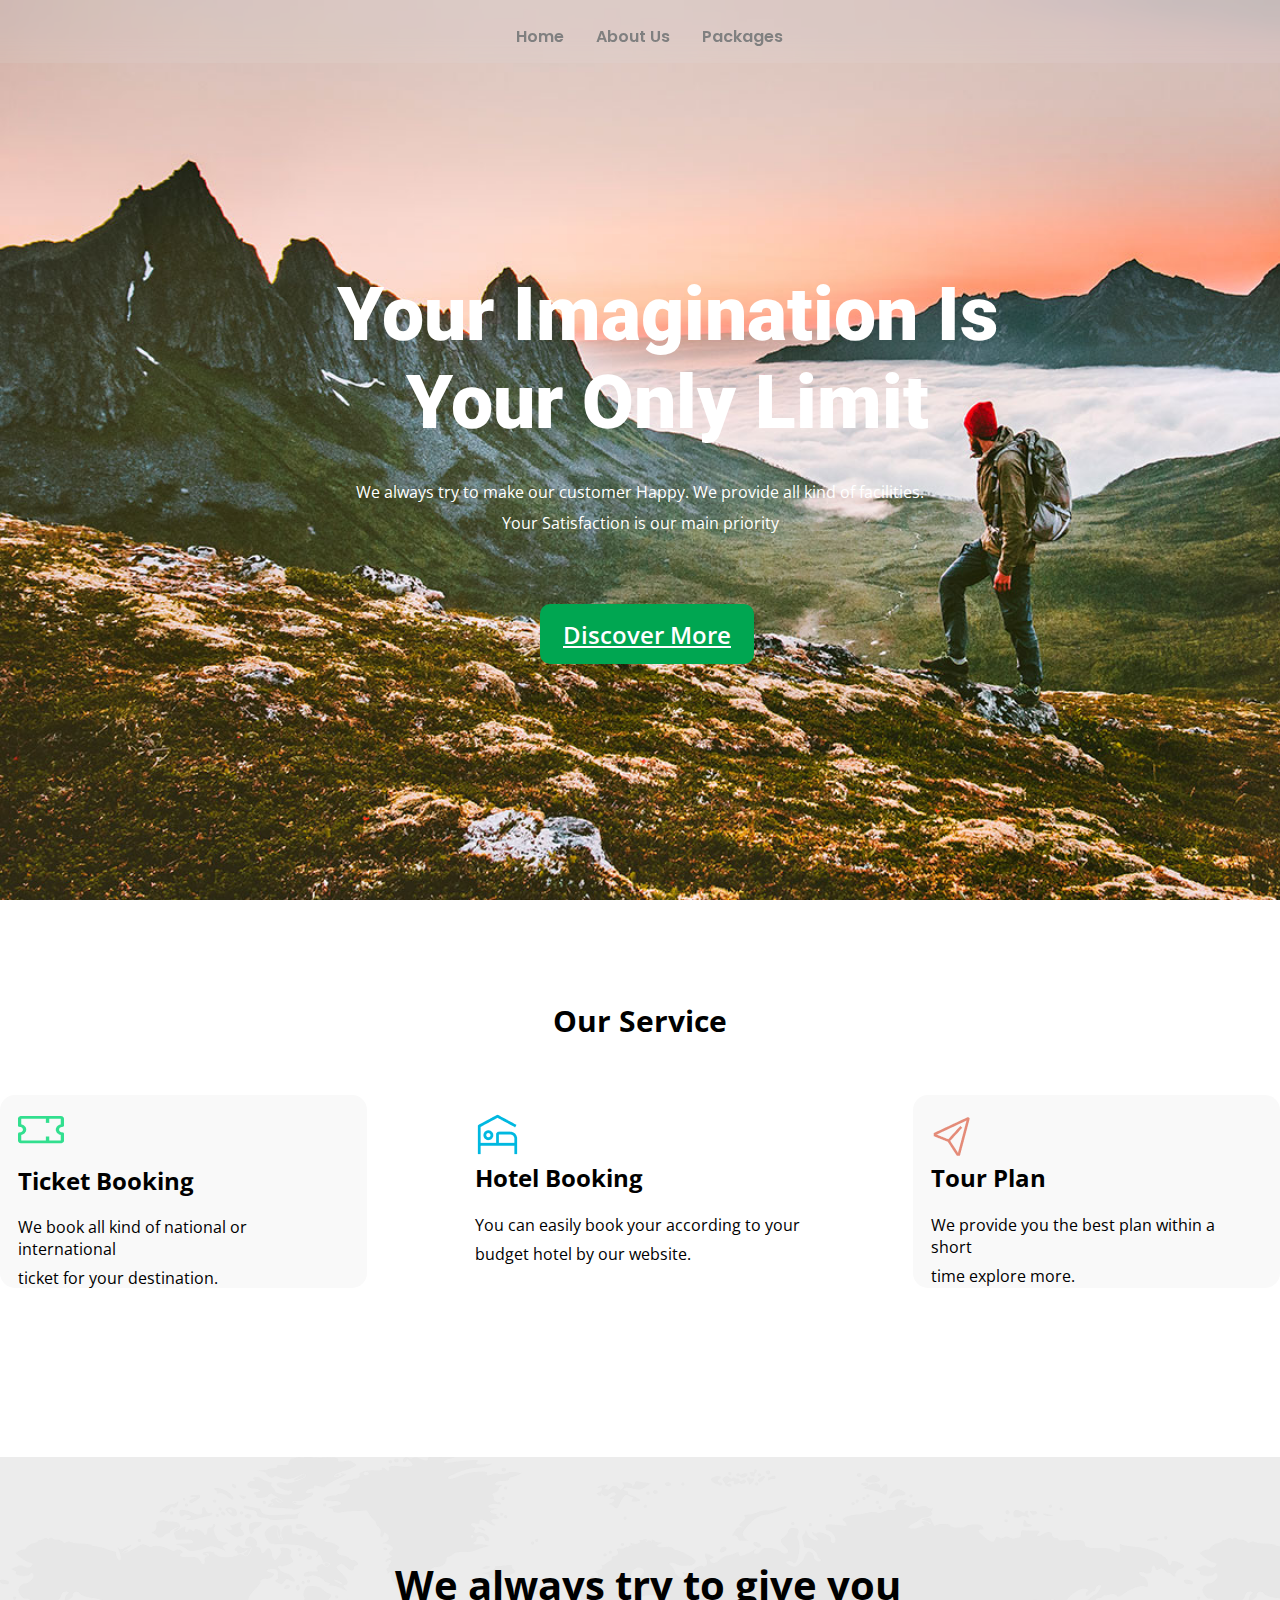
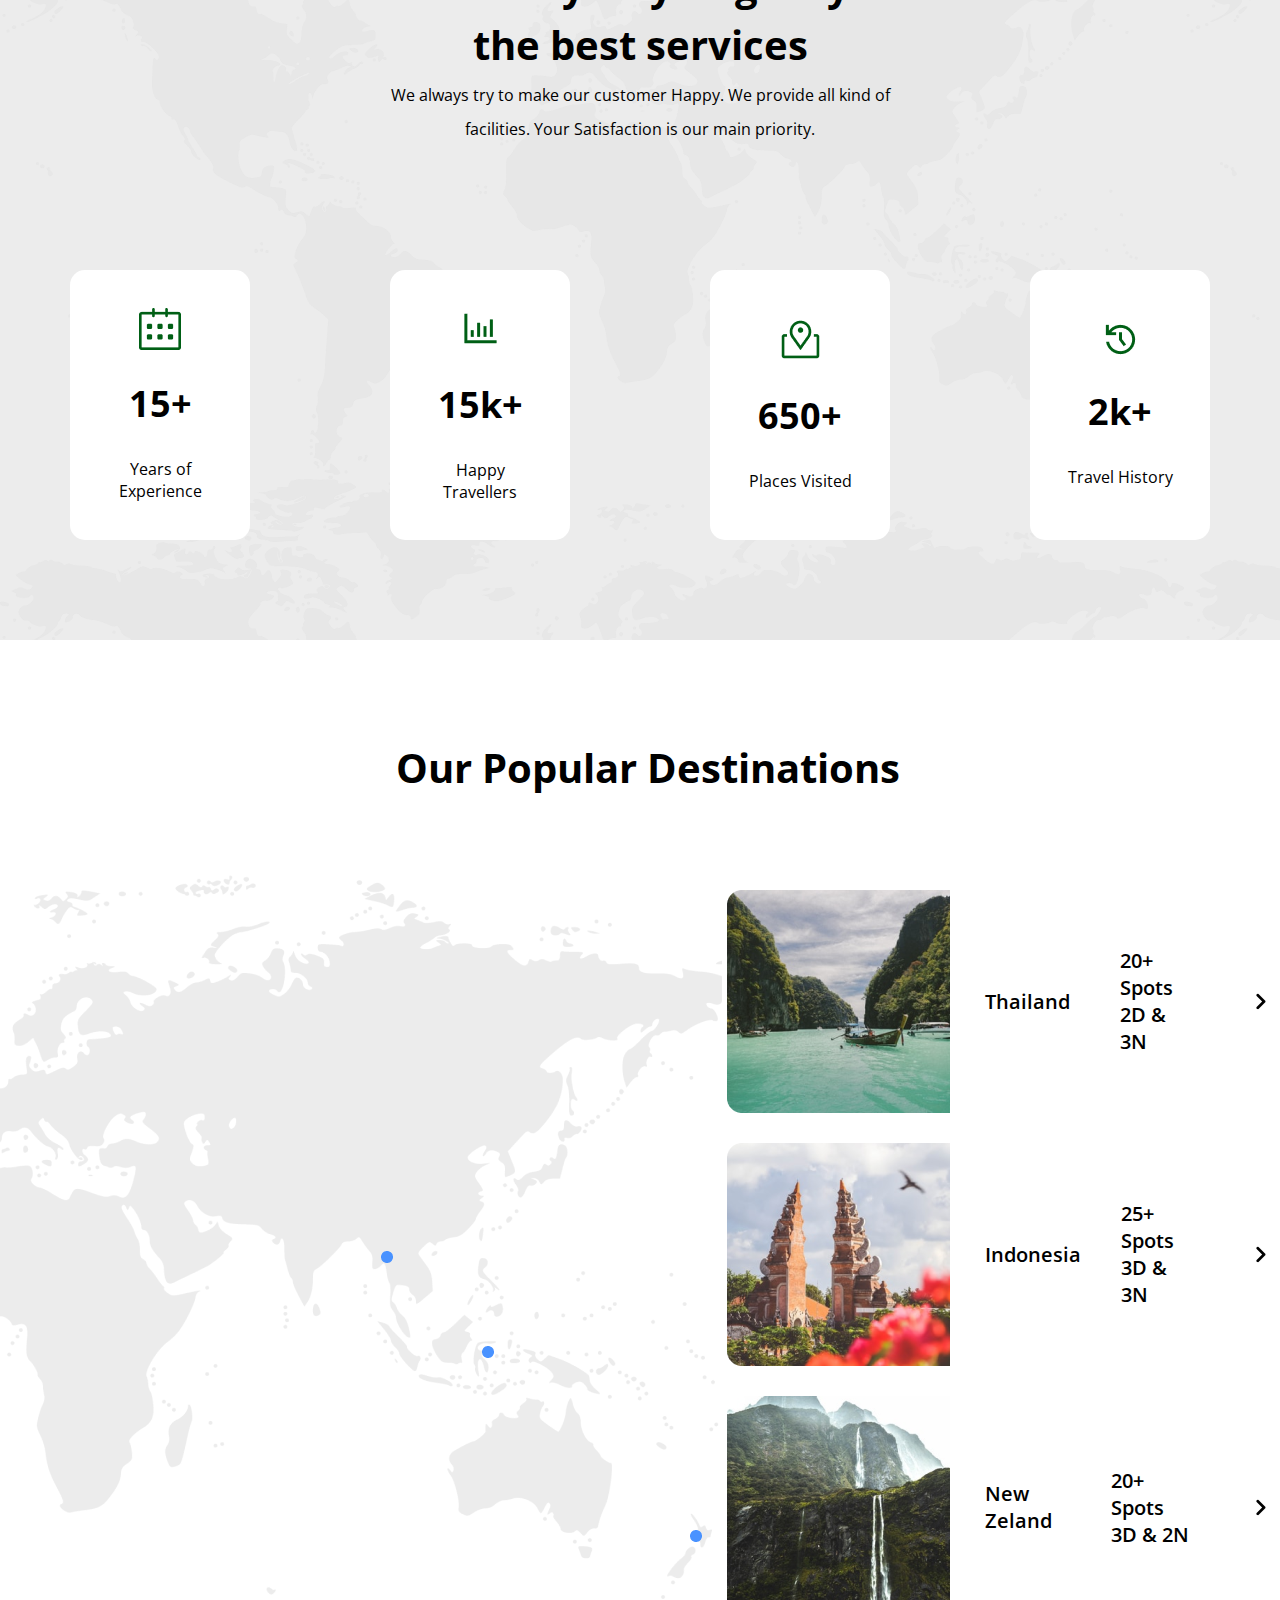
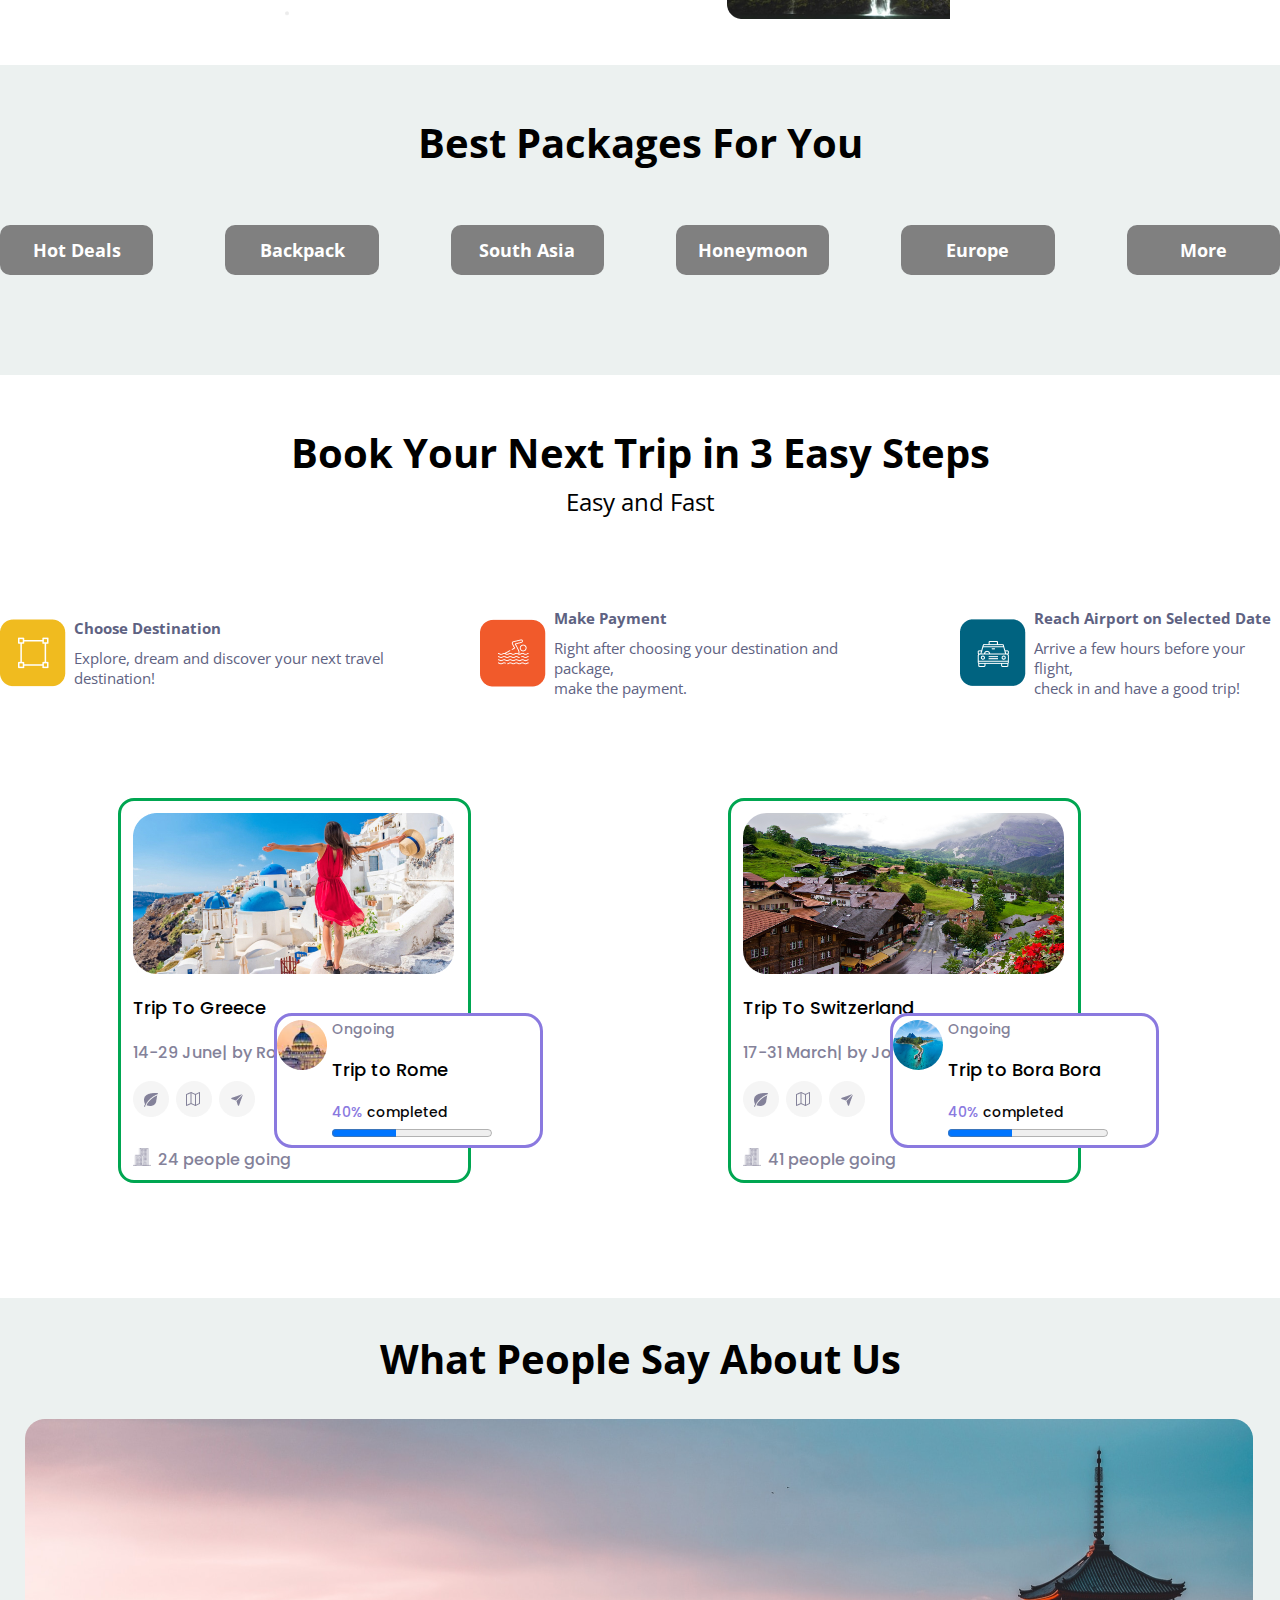
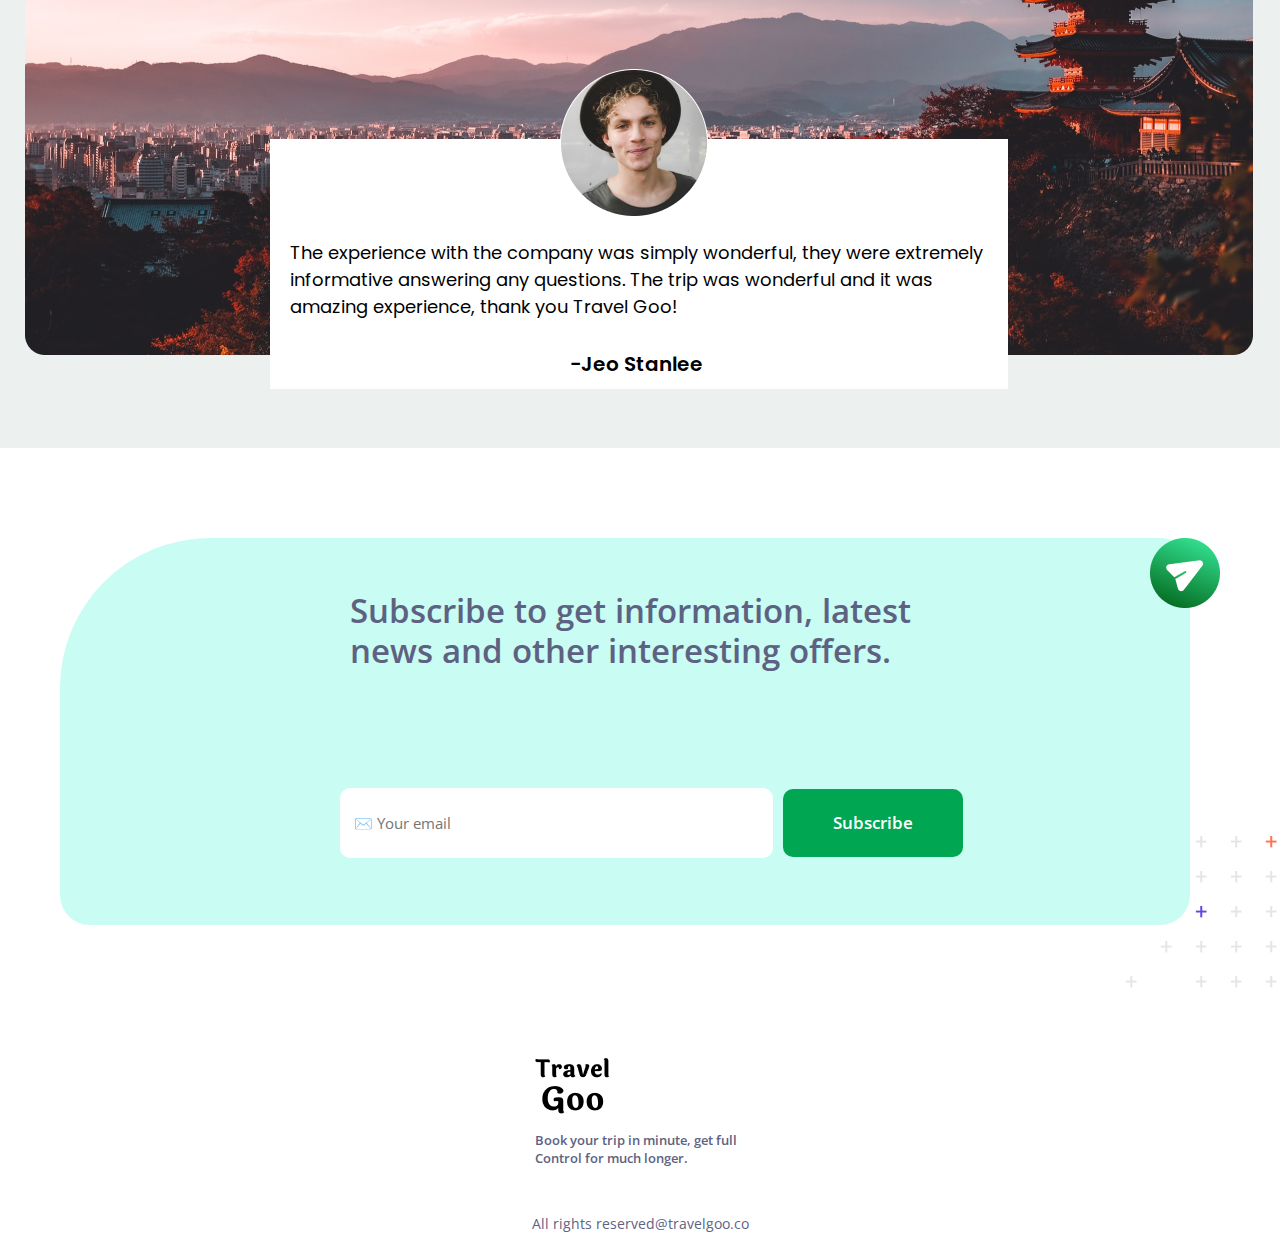
<file: index.html>
<!DOCTYPE html>
<html lang="pt-br">
  <head>
    <meta charset="UTF-8" />
    <meta name="viewport" content="width=device-width, initial-scale=1.0" />
    <title>Travel Goo</title>
    <link rel="stylesheet" href="styles.css" />
    <link rel="stylesheet" href="mobile.css" />
  </head>
  <body>
    <div class="root-container">
      <section class="section-home" id="section-home">
        <div class="img-home-container">
          <nav class="nav-head">
            <div class="group-navigation-head">
              <a onclick="onClickScrollTo('section-home')">Home</a>
              <a onclick="onClickScrollTo('people-say-section')">About Us</a>
              <a onclick="onClickScrollTo('section-packages')">Packages</a>
            </div>
          </nav>
          <div class="text-container">
            <h1 class="text-title">Your Imagination Is</h1>
            <h1 class="text-title2">Your Only Limit</h1>

            <p class="descripition-subtitle">
              We always try to make our customer Happy. We provide all kind of
              facilities.
            </p>
            <p class="descripition-subtitle2">
              Your Satisfaction is our main priority
            </p>
            <button class="button-discover">
              <a href="./informations-travel/index.html">Discover More</a>
            </button>
          </div>
        </div>
      </section>
      <h2 class="our-services-title">Our Service</h2>
      <section class="section-services">
        <div class="box-services-container1">
          <img src="./icons/ticket-icon.png" alt="ticket-icon" />
          <h4>Ticket Booking</h4>
          <p class="descripition-subtitle-services">
            We book all kind of national or international
          </p>
          <p class="descripition-subtitle-services">
            ticket for your destination.
          </p>
        </div>

        <div class="box-services-container2">
          <img
            class="image-hotel"
            src="./icons/hotel-icon.png"
            alt="hotel-icon"
          />
          <h4>Hotel Booking</h4>
          <p class="descripition-hotel-services1">
            You can easily book your according to your
          </p>
          <p class="descripition-hotel-services2">
            budget hotel by our website.
          </p>
        </div>

        <div class="box-services-container3">
          <img src="./icons/plane-icon.png" alt="plane-icon" />
          <h4 class="tour-plan-title">Tour Plan</h4>
          <p class="descripition-subtitle-services">
            We provide you the best plan within a short
          </p>
          <p class="descripition-subtitle-services">time explore more.</p>
        </div>
      </section>
      <section class="section-best-services">
        <h2 class="best-services-title1">We always try to give you</h2>
        <h2 class="best-services-title2">the best services</h2>
        <p class="descripition-subtitle-best-services">
          We always try to make our customer Happy. We provide all kind of
        </p>
        <p class="descripition-subtitle-best-services">
          facilities. Your Satisfaction is our main priority.
        </p>
        <div class="group-cards-container">
          <div class="card-experience-container">
            <img
              src="./icons/calender-icon.png"
              alt="calender icon years of experience"
            />
            <h2 class="numbers-card">15+</h2>
            <p>Years of</p>
            <p>Experience</p>
          </div>

          <div class="card-experience-container">
            <img
              src="./icons/graphic-icon.png"
              alt="graphic icon happy travellers"
            />
            <h2 class="numbers-card">15k+</h2>
            <p>Happy</p>
            <p>Travellers</p>
          </div>

          <div class="card-experience-container">
            <img
              src="./icons/marcation-icon.png"
              alt="marcation-icon of places visited"
            />
            <h2 class="numbers-card">650+</h2>
            <p>Places Visited</p>
          </div>

          <div class="card-experience-container">
            <img
              src="./icons/history-icon.png"
              alt="history icon travel history"
            />
            <h2 class="numbers-card">2k+</h2>
            <p>Travel History</p>
          </div>
        </div>
      </section>

      <h2 class="best-services-title1">Our Popular Destinations</h2>
      <section class="section-popular-destinations">
        <div class="map-popular-destinations-container">
          <img
            class="point-destination1"
            src="./icons/point-destinations.png"
            alt="point-destinations1"
          />
          <img
            class="point-destination2"
            src="./icons/point-destinations.png"
            alt="point-destinations2"
          />
          <img
            class="point-destination3"
            src="./icons/point-destinations.png"
            alt="point-destinations3"
          />
        </div>
        <div class="group-cards-destinations-container">
          <div class="card-popular-destinations-container">
            <img src="./img/thailand-image.png" alt="thailand-image" />
            <h5>Thailand</h5>
            <h6 class="subtitle1">20+ Spots <br />2D & 3N</h6>
            <img
              class="arrow1"
              src="./icons/arrow-navigate.png"
              alt="arrow-navigate"
            />
            <div class="destinations-modal-container1">
              <h1 class="close-card1">X</h1>
              <h5>Thailand</h5>
              <p class="descripition-packages-modal">
                This is one of our most famous and sought-after packages by
                travelers. The Thailand package offers several sightseeing
                tours, extensive access to exclusive places and if you prefer,
                you can book a vehicle to see it your way. Interested? Click on
                the button below and talk to us to make your reservation!
              </p>
              <button class="button-purchase">
                <a href="(44)91111-1111">Contact</a>
              </button>
            </div>
          </div>

          <div class="card-popular-destinations-container">
            <img src="./img/indonesia-image.png" alt="indonesia-image" />
            <h5>Indonesia</h5>
            <h6 class="subtitle2">25+ Spots <br />3D & 3N</h6>
            <img
              class="arrow2"
              src="./icons/arrow-navigate.png"
              alt="arrow-navigate"
            />
            <div class="destinations-modal-container2">
              <h1 class="close-card2">X</h1>
              <h5>Indonesia</h5>
              <p class="descripition-packages-modal">
                This package is an excellent choice for those who want to
                explore various places and local cultures. Indonesia boasts more
                than 17,000 islands and a rich cultural diversity. There are
                several tourist attractions, such as the Ubud Palace, which is
                extremely famous for its art and landscapes. And there's much
                more! Interested? Click on the button below and talk to us to
                make your reservation!
              </p>
              <button class="button-purchase">
                <a href="(44)91111-1111">Contact</a>
              </button>
            </div>
          </div>

          <div class="card-popular-destinations-container">
            <img src="./img/newzeland-image.png" alt="newzeland-image" />
            <h5>New Zeland</h5>
            <h6 class="subtitle3">20+ Spots <br />3D & 2N</h6>
            <img
              class="arrow3"
              src="./icons/arrow-navigate.png"
              alt="arrow-navigate"
            />
            <div class="destinations-modal-container3">
              <h1 class="close-card3">X</h1>
              <h5>New Zeland</h5>
              <p class="descripition-packages-modal">
                This package is an excellent choice for those who want to
                explore unique landscapes in this world. New Zealand has a wide
                variety of natural beauty, including mountains, volcanoes,
                beaches, dunes, and much more! One example is Abel Tasman
                National Park, which is extremely well-known for its golden
                beaches, coastal trails, and lush forests, where hidden
                waterfalls can be found during the hikes. Interested? Click on
                the button below and talk to us to make your reservation!
              </p>
              <button class="button-purchase">
                <a href="(44)91111-1111">Contact</a>
              </button>
            </div>
          </div>
        </div>
      </section>

      <section class="section-packages" id="section-packages">
        <h2 class="best-packages">Best Packages For You</h2>
        <div class="buttons-categories-container">
          <button class="butn" onClick="showHotDeals(), showPackages()">
            Hot Deals
          </button>
          <button class="butn" onClick="showOtherPackages()">Backpack</button>
          <button class="butn" onClick="showOtherPackages()">South Asia</button>
          <button class="butn" onClick="showOtherPackages()">Honeymoon</button>
          <button class="butn" onClick="showOtherPackages()">Europe</button>
          <button class="butn" onClick="showOtherPackages()">More</button>
        </div>
        <div class="cards-packages-container">
          <div class="card-packages">
            <img
              class="images-locations"
              src="./img/indonesia-package.png"
              alt="indonesia-image"
            />
            <h5 class="text-packages1">3 Days, 2 Nights : $500 / Person</h5>
            <p class="descripition-cards">
              Explore the Beauty of the island for 3 days and 2 nights with our
              travel agency
            </p>
            <div class="low-informations-container">
              <img
                class="location-point-icon"
                src="./icons/location-point.png"
                alt="icon-location-point"
              />
              <h5 class="text-packages2">Indonesia</h5>
              <h5
                title="Contact us to make the reservation."
                class="text-packages3"
              >
                <a class="contact-cards" href="(44)91111-1111">Contact</a>
              </h5>
            </div>
          </div>

          <div class="card-packages-container">
            <div class="card-packages">
              <img
                class="images-locations"
                src="./img/japan-package.png"
                alt="japan-image"
              />
              <h5 class="text-packages1">3 Days, 2 Nights : $800 / Person</h5>
              <p class="descripition-cards">
                Enjoy the Shrimes and blossoms here in this <br />
                beautiful country
              </p>
              <div class="low-informations-container">
                <img
                  class="location-point-icon"
                  src="./icons/location-point.png"
                  alt="icon-location-point"
                />
                <h5 class="text-packages2">Japan</h5>
                <h5
                  id="japan-card"
                  title="Contact us to make the reservation."
                  class="text-packages3"
                >
                  <a class="contact-cards" href="(44)91111-1111">Contact</a>
                </h5>
              </div>
            </div>
          </div>

          <div class="card-packages-container">
            <div class="card-packages">
              <img
                class="images-locations"
                src="./img/canada-package.png"
                alt="canada-image"
              />
              <h5 class="text-packages1">3 Days, 2 Nights : $600 / Person</h5>
              <p class="descripition-cards">
                Explore the majestic mountains and landscapes day and nights
              </p>
              <div class="low-informations-container">
                <img
                  class="location-point-icon"
                  src="./icons/location-point.png"
                  alt="icon-location-point"
                />
                <h5 class="text-packages2">Canada</h5>
                <h5
                  id="canada-card"
                  title="Contact us to make the reservation."
                  class="text-packages3"
                >
                  <a class="contact-cards" href="(44)91111-1111">Contact</a>
                </h5>
              </div>
            </div>
          </div>
        </div>
      </section>
      <section class="next-trip-section">
        <h2 class="best-packages">Book Your Next Trip in 3 Easy Steps</h2>
        <h5 class="descripition-next-trips">Easy and Fast</h5>
        <div class="steps-group-container">
          <div class="steps-container1">
            <img
              src="./icons/choose-destination.png"
              alt="steps one choose destination"
            />
            <div>
              <h3 class="trips-destination">Choose Destination</h3>
              <p class="trips-destination-description">
                Explore, dream and discover your next travel destination!
              </p>
            </div>
          </div>

          <div class="steps-container2">
            <img src="./icons/make-payment.png" alt="steps make payment" />
            <div>
              <h3 class="trips-destination">Make Payment</h3>
              <p class="trips-destination-description">
                Right after choosing your destination and package,<br />
                make the payment.
              </p>
            </div>
          </div>

          <div class="steps-container3">
            <img src="./icons/date-airport.png" alt="steps chekin in airport" />
            <div>
              <h3 class="trips-destination">Reach Airport on Selected Date</h3>
              <p class="trips-destination-description">
                Arrive a few hours before your flight,<br />
                check in and have a good trip!
              </p>
            </div>
          </div>
        </div>

        <div class="cards-container">
          <div class="trip-destination-container1">
            <img src="./img/santorini-image.jpg" alt="santorini-image" />
            <h4 class="trip-greece-title">Trip To Greece</h4>
            <p>14-29 June| by Robbin Johanson</p>
            <div class="trip-group-icons-container">
              <img
                title="Includes forests"
                src="./icons/leaf-icon.png"
                alt="leaf-icon"
              />
              <img
                title="Includes tours"
                src="./icons/map-icon.png"
                alt="map-icon"
              />
              <img
                title="Includes tour to other places"
                src="./icons/send-icon.png"
                alt="send-icon"
              />
            </div>
            <div class="trip-group-low-icons-container">
              <img
                class="icon-building"
                src="./icons/building-icon.png"
                alt="building-icon"
              />
              <p class="peoples-going-greece">24 people going</p>
            </div>
          </div>
          <div class="mini-card-container1">
            <img
              class="mini-image"
              src="./img/rome-image.png"
              alt="rome-image"
            />
            <div class="descripition-mini-card-container">
              <p class="ongoing-trip-rome">Ongoing</p>
              <h4 class="trip-greece-title">Trip to Rome</h4>
              <p class="descripition-porcents-complete">
                <span class="span-trip">40%</span> completed
              </p>
              <progress id="progress" max="100" value="40">40%</progress>
            </div>
          </div>

          <div class="trip-destination-container2">
            <img
              class="destination-image-card"
              src="./img/switzerland-image.jpg"
              alt="switzerland-image"
            />
            <h4 class="trip-greece-title">Trip To Switzerland</h4>
            <p>17-31 March| by Jonah Jill</p>
            <div class="trip-group-icons-container">
              <img
                title="Includes forests"
                src="./icons/leaf-icon.png"
                alt="leaf-icon"
              />
              <img
                title="Includes tours"
                src="./icons/map-icon.png"
                alt="map-icon"
              />
              <img
                title="Includes tour to other places"
                src="./icons/send-icon.png"
                alt="send-icon"
              />
            </div>
            <div class="trip-group-low-icons-container">
              <img
                class="icon-building"
                src="./icons/building-icon.png"
                alt="building-icon"
              />
              <p class="peoples-going-greece">41 people going</p>
            </div>
          </div>
          <div class="mini-card-container2">
            <img
              class="mini-image-destination"
              src="./img/bora-bora-image.jpg"
              alt="bora-bora-image"
            />
            <div class="descripition-mini-card-container">
              <p class="ongoing-trip-rome">Ongoing</p>
              <h4 class="trip-greece-title">Trip to Bora Bora</h4>
              <p class="descripition-porcents-complete">
                <span class="span-trip">40%</span> completed
              </p>
              <progress id="progress" max="100" value="40">40%</progress>
            </div>
          </div>
        </div>
      </section>
      <section class="people-say-section" id="people-say-section">
        <h2 class="people-say-title">What People Say About Us</h2>
        <img
          class="background-image-opinion"
          src="./img/image-opinion.png"
          alt="image-about-opinion-client"
        />
        <img
          class="perfil-image-client"
          src="./img/perfil-image.png"
          alt="perfil-image"
        />
        <div class="box-opinion-container">
          <p class="opinion-client-text">
            The experience with the company was simply wonderful, they were
            extremely informative answering any questions. The trip was
            wonderful and it was amazing experience, thank you Travel Goo!
          </p>
          <p class="name-client">-Jeo Stanlee</p>
        </div>
      </section>
      <section class="section-subscribe">
        <div class="box-subscribe-container">
          <p class="subscribe-text1">Subscribe to get information, latest</p>
          <p class="subscribe-text2">news and other interesting offers.</p>
          <img
            class="decorative-icon"
            src="./icons/decorative-icons.png"
            alt="decorative-icons"
          />
          <img
            class="subscribe-icon"
            src="./icons/subscribe-icon.png"
            alt="subscribe-icon"
          />
          <div class="input-button-group-container">
            <input
              class="input-subscribe"
              type="email"
              placeholder=" ✉️ Your email"
            />
            <button class="button-subscribe">Subscribe</button>
          </div>
        </div>
      </section>
      <footer>
        <div class="logo-footer-container">
          <img src="./icons/travelfooter.png" alt="travel-goo-icon-footer" />
          <p class="descripition-text-footer">
            Book your trip in minute, get full <br />
            Control for much longer.
          </p>
        </div>
      </footer>
      <p class="all-rights-footer">All rights reserved@travelgoo.co</p>
    </div>
    <script src="index.js"></script>
  </body>
</html>
</file>
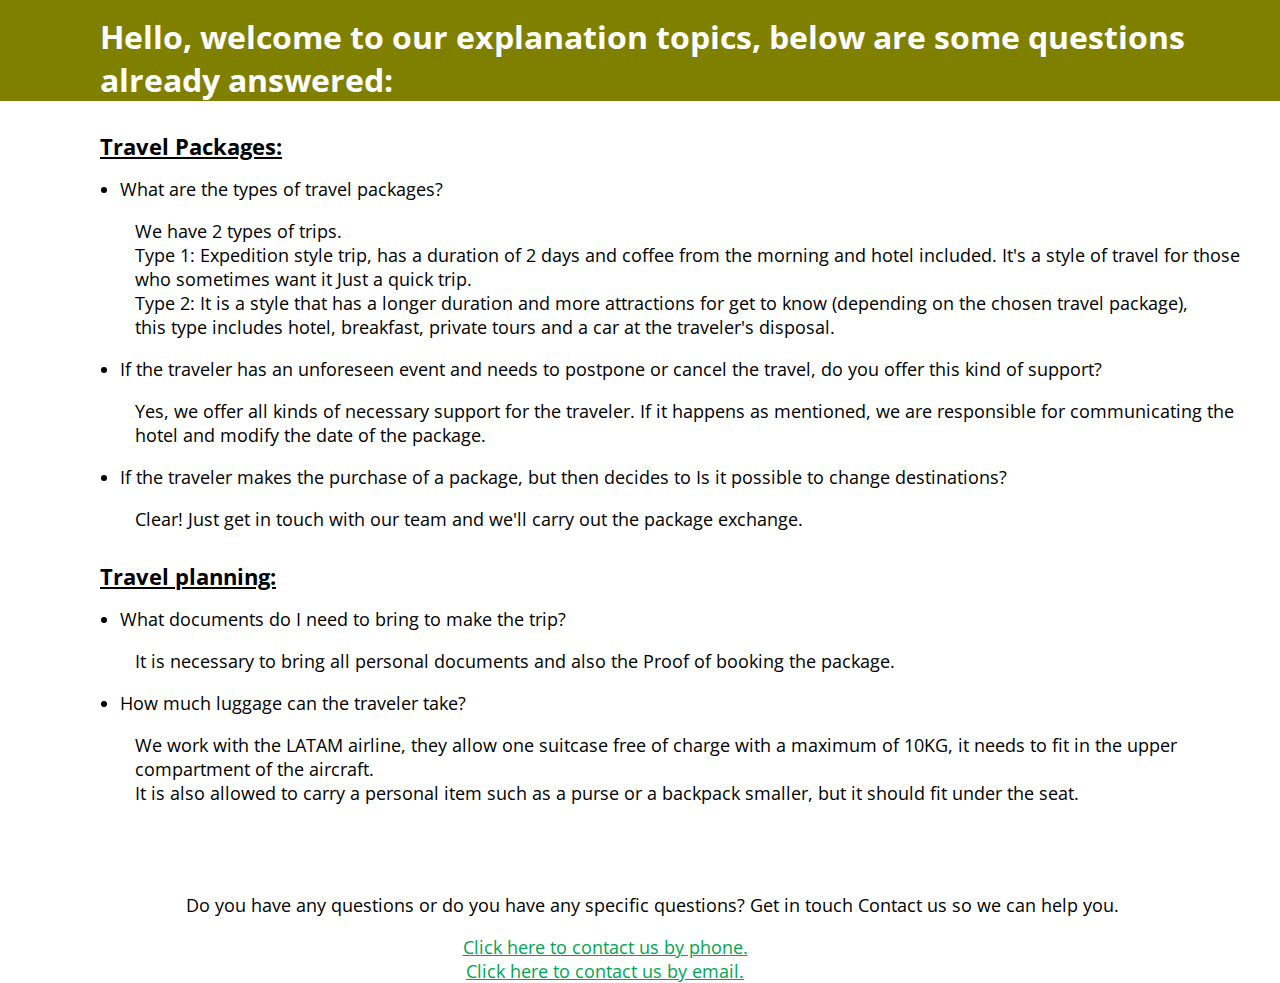
<file: informations-travel/index.html>
<!DOCTYPE html>
<html lang="pt-br">
  <head>
    <meta charset="UTF-8" />
    <meta name="viewport" content="width=device-width, initial-scale=1.0">
    <title>Travel Goo</title>
    <link rel="stylesheet" href="../informations-travel/styles.css" />
    <link rel="stylesheet" href="../informations-travel/mobile.css" />
  </head>
  <body>
    <div class="root-container">
      <div class="welcome-title-container">
        <h1 class="title-explication">
          Hello, welcome to our explanation topics, below are some questions
          already answered:
        </h1>
      </div>
      <div>
        <h4 class="explication-topic"><u>Travel Packages:</u></h4>
        <ul>
          <li>What are the types of travel packages?</li>
          <p>
            We have 2 types of trips. <br />
            Type 1: Expedition style trip, has a duration of 2 days and coffee
            from the morning and hotel included. It's a style of travel for
            those who sometimes want it Just a quick trip. <br />
            Type 2: It is a style that has a longer duration and more
            attractions for get to know (depending on the chosen travel
            package), <br />
            this type includes hotel, breakfast, private tours and a car at the
            traveler's disposal.
          </p>
          <li>
            If the traveler has an unforeseen event and needs to postpone or
            cancel the travel, do you offer this kind of support?
          </li>
          <p>
            Yes, we offer all kinds of necessary support for the traveler. If it
            happens as mentioned, we are responsible for communicating the hotel
            and modify the date of the package.
          </p>
          <li>
            If the traveler makes the purchase of a package, but then decides to
            Is it possible to change destinations?
          </li>
          <p>
            Clear! Just get in touch with our team and we'll carry out the
            package exchange.
          </p>
        </ul>
        <h4 class="explication-topic"><u>Travel planning:</u></h4>
        <ul>
          <li>What documents do I need to bring to make the trip?</li>
          <p>
            It is necessary to bring all personal documents and also the Proof
            of booking the package.
          </p>
          <li>How much luggage can the traveler take?</li>
          <p>
            We work with the LATAM airline, they allow one suitcase free of
            charge with a maximum of 10KG, it needs to fit in the upper
            compartment of the aircraft.<br />
            It is also allowed to carry a personal item such as a purse or a
            backpack smaller, but it should fit under the seat.
          </p>
        </ul>
        <div class="contacts-container">
          <p>
            Do you have any questions or do you have any specific questions? Get
            in touch Contact us so we can help you.
          </p>
          <a class="telefone-link" href="(44)91111-1111"
            >Click here to contact us by phone.</a
          >
          <a class="email-link" href="travelgoo@gmail.com"
            >Click here to contact us by email.</a
          >
        </div>
      </div>
    </div>
  </body>
</html>
</file>
<file: styles.css>
@import url('https://fonts.googleapis.com/css2?family=Poppins:ital,wght@0,100;0,200;0,300;0,400;0,500;0,600;0,700;0,800;0,900;1,100;1,200;1,300;1,400;1,500;1,600;1,700;1,800;1,900&display=swap');
@import url('https://fonts.googleapis.com/css2?family=Roboto:ital,wght@0,500;0,700;0,900;1,500;1,700&display=swap');
@import url('https://fonts.googleapis.com/css2?family=Open+Sans:ital,wght@0,300..800;1,300..800&display=swap');

body {
    margin: 0px;
    padding: 0px;
    overflow-x: hidden;
    overflow-y:visible(hidden);
}

.nav-head {
    display: flex;
    align-items: center;
    position: fixed;
    top: 0;
    width: 100%;
    font-family: "Poppins", sans-serif;
    font-weight: 600;
    background-color: rgb(237, 237, 237,.1);
    backdrop-filter: blur(10px);
    z-index: 3;
}

.nav-head .icons-container {
    margin-top: 7px;
    margin-left: 522px;
}

.nav-head img {
    padding: 14px 16px;
}

.nav-head .group-navigation-head {
    display: flex;
    align-items: center;
    justify-content: center;
    margin-left: 797px;
    margin-top: 10px;
}

.nav-head a {
    color: #808080;
    padding: 14px 16px;
    cursor: pointer;
}

h1 {
    font-family: "Roboto", sans-serif;
    font-weight: 900;
    font-style: normal;
}

h4 {
    font-family: "Open Sans", sans-serif;
    font-weight: 700;
    font-size: 24px;
    color: #000000;
    margin: 0px;
    margin-top: 16px;
    margin-bottom: 19px;
}

footer {
    display: flex;
}

.root-container {
    display: flex;
    flex-direction: column;
    height: 100vh;
    width: 100vw;
    margin: 0px;
    padding: 0px;
}

.section-home {
    width: 100vw;
    height: 100vh;
    background-size: cover;
    background-image: url("./img/image-home.jpg");
}

.section-services {
    background-color: #ffffff;
    display: flex;
    align-items: center;
    justify-content: center;
    flex-direction: row;
}

.section-best-services {
    margin-top: 165px;
    background-color: #ececec;
    background-image: url(./img/world-map.png);
}

.section-popular-destinations {
    display: flex;
}

.section-packages {
    background-color: #ecf1f0;
    margin-top: 33px;
}

.people-say-section {
    position: relative;
    min-height: 750px;
}

.people-say-section::before {
  content: '';
  position: absolute;
  top: 0;
  right: 0;
  bottom: 0;
  left: 0;
  background-color: #ecf1f0;
  z-index: -1;
}

.section-subscribe {
    position: relative;
    min-height: 590px;
    background-color: #ffffff;
}

.next-trip-section {
   height: 100vh;
}

.img-home {
    width: 100%;
    height: 100%;
}

.img-home-container {
    width: 100%;
    height: 100%;
}

.text-container {
    height: 100vh;
}

.text-title {
    display: flex;
    align-items: center;
    justify-content: center;
    font-family: "Roboto", sans-serif;
    font-weight: 900;
    font-style: normal;
    font-size: 75px;
    margin: 0px;
    margin-top: 270px;
    margin-left: 55px;
    color: #ffffff;
}

.text-title2 {
    display: flex;
    align-items: center;
    justify-content: center;
    font-family: "Roboto", sans-serif;
    font-weight: 900;
    font-style: normal;
    font-size: 75px;
    margin: 0px;
    margin-left: 55px;
    color: #ffffff;
}

.descripition-subtitle {
    display: flex;
    align-items: center;
    justify-content: center;
    font-family: "Open Sans", sans-serif;
    font-weight: 400;
    font-size: 16px;
    color: #ffffff;
    margin: 35px 0px 5px 0px;
}

.descripition-subtitle2 {
    display: flex;
    align-items: center;
    justify-content: center;
    font-family: "Open Sans", sans-serif;
    font-weight: 400;
    font-size: 16px;
    color: #ffffff;
    margin: 9px 0px 0px 0px;
}

.button-discover {
    display: flex;
    align-items: center;
    justify-content: center;
    width: 214px;
    height: 60px;
    border: none;
    border-radius: 10px;
    color: #ffffff;
    background-color: #00a651;
    margin: 70px 0px 0px 840px;
    cursor: pointer;
}

.button-discover a {
    font-family: "Open Sans", sans-serif;
    font-weight: 600;
    font-size: 24px;
    color: #ffffff;
}

.our-services-title {
    display: flex;
    align-items: center;
    justify-content: center;
    font-family: "Open Sans", sans-serif;
    font-weight: 700;
    font-size: 30px;
    margin-top: 100px;
}

.box-services-container1 {
    width: 346px;
    height: 165px;
    border-radius: 15px;
    background-color: #f9f9f9;
    padding: 21px 21px 7px 18px;
    margin-right: 90px;
    margin-top: 25px;
}

.box-services-container2 {
    width: 346px;
    height: 165px;
    border-radius: 15px;
    background-color: #ffffff;
    padding: 21px 21px 15px 18px;
    margin-top: 25px;
}

.box-services-container3 {
    width: 346px;
    height: 165px;
    border-radius: 15px;
    background-color: #f9f9f9;
    padding: 21px 21px 7px 18px;
    margin-left: 90px;
    margin-top: 25px;
}

.box-services-container2 h4 {
    margin: 0px 0px 20px 0px;
}

.image-hotel {
    margin: 0px;
}

.descripition-subtitle-services {
    color: #000000;
    font-family: "Open Sans", sans-serif;
    font-weight: 400;
    font-size: 16px;
    margin: 0px;
    margin-top: 7px;
}

.descripition-hotel-services1 {
    color: #000000;
    font-family: "Open Sans", sans-serif;
    font-weight: 400;
    font-size: 16px;
    margin: 0px;
    margin-top: 7px;
}

.descripition-hotel-services2 {
    color: #000000;
    font-family: "Open Sans", sans-serif;
    font-weight: 400;
    font-size: 16px;
    margin: 0px;
    margin-top: 7px;
}

.tour-plan-title {
    margin: 0px 0px 20px 0px;
}

.best-services-title1 {
    display: flex;
    align-items: center;
    justify-content: center;
    font-family: "Open Sans", sans-serif;
    font-weight: 700;
    font-size: 40px;
    margin-top: 100px;
    margin-bottom: 0px;
    margin-left: 15px;
}

.best-services-title2 {
    display: flex;
    align-items: center;
    justify-content: center;
    font-family: "Open Sans", sans-serif;
    font-weight: 700;
    font-size: 40px;
    margin: 5px 0px 0px 0px;
}

.descripition-subtitle-best-services {
    display: flex;
    align-items: center;
    justify-content: center;
    color: #000000;
    font-family: "Open Sans", sans-serif;
    font-weight: 400;
    font-size: 16px;
    margin: 0px;
    margin-top: 12px;
}

.card-experience-container {
    display: flex;
    align-items: center;
    justify-content: center;
    flex-direction: column;
    width: 270px;
    height: 270px;
    border-radius: 15px;
    background-color: #ffffff;
    margin: 130px 100px 100px 100px;
}

.card-experience-container p {
    color: #000000;
    font-family: "Open Sans", sans-serif;
    font-weight: 400;
    font-size: 16px;
    margin: 0px;
}

.numbers-card {
    font-family: "Open Sans", sans-serif;
    font-weight: 700;
    font-size: 36px;
    color: #000000;
}

.group-cards-container {
    display: flex;
}

.map-popular-destinations-container {
    background-image: url(./img/world-map2.png);
    width: 722px;
    height: 772px;
    margin-top: 65px;
}

.point-destination1 {
    margin: 391px 0px 0px 381px;
}

.point-destination2 {
    display: flex;
    align-items: flex-end;
    justify-content: flex-end;
    margin: 79px 0px 0px 482px;
}

.point-destination3 {
    display: flex;
    align-items: flex-end;
    justify-content: flex-end;
    margin: 172px 0px 0px 690px;
}

.group-cards-destinations-container {
    margin: 65px 0px 0px 255px;
}

.group-cards-destinations-container h5 {
    font-family: "Open Sans", sans-serif;
    font-weight: 600;
    font-size: 20px;
    margin-left: 35px;
}

.group-cards-destinations-container .subtitle1 {
    font-family: "Open Sans", sans-serif;
    font-weight: 600;
    font-size: 20px;
    margin: 0px 0px 0px 50px;
}

.group-cards-destinations-container .subtitle2 {
    font-family: "Open Sans", sans-serif;
    font-weight: 600;
    font-size: 20px;
    margin: 0px 0px 0px 40px;
}

.group-cards-destinations-container .subtitle3 {
    font-family: "Open Sans", sans-serif;
    font-weight: 600;
    font-size: 20px;
    margin: 0px 0px 0px 21px;
}

.group-cards-destinations-container .arrow1 {
    margin: 0px 0px 0px 49px;
    cursor: pointer;
}

.group-cards-destinations-container .arrow2 {
    margin: 0px 0px 0px 49px;
    cursor: pointer;
}

.group-cards-destinations-container .arrow3 {
    margin: 0px 0px 0px 50px;
    cursor: pointer;
}

.card-popular-destinations-container {
    display: flex;
    align-items: center;
    width: 659px;
    height: 223px;
    border-radius: 15px;
    background-color: #ffffff;
    margin-top: 30px;
}

.best-packages {
    display: flex;
    align-items: center;
    justify-content: center;
    font-family: "Open Sans", sans-serif;
    font-weight: 700;
    font-size: 40px;
    margin-top: 50px;
    margin-bottom: 0px;
}

.buttons-categories-container {
    display: flex;
    align-items: center;
    justify-content: center;
    gap: 72px;
    margin-bottom: 100px;
}

.butn {
    width: 170px;
    height: 50px;
    border-radius: 10px;
    border: none;
    background-color: #808080;
    color: #ffffff;
    font-family: "Open Sans", sans-serif;
    font-weight: 700;
    font-size: 18px;
    margin-top: 55px;
    cursor: pointer;
}

.cards-packages-container {
    display: none;
    align-items: center;
    justify-content: center;
    gap: 75px;
    margin-top: 100px;
    margin-bottom: 100px;
}

.card-packages {
    width: 374px;
    height: 459px;
    border-radius: 15px;
    background-color: #ffffff;
}

.images-locations{
    width: 374px;
    height: 305px;
}

.text-packages1 {
    display: flex;
    align-items: center;
    justify-content: center;
    margin: 5px 0px 0px 0px;
    font-family: "Open Sans", sans-serif;
    font-weight: 400;
    font-size: 20px;
}

.text-packages2 {
    margin: 37px 0px 0px 3px;
    font-family: "Open Sans", sans-serif;
    font-weight: 400;
    font-size: 20px;
}

.text-packages3 {
    cursor: pointer;
    margin: 41px 0px 0px 175px;
    font-family: "Open Sans", sans-serif;
    font-weight: 400;
    font-size: 17px;
}

#canada-card {
    margin-left: 195px;
}

#japan-card {
    margin-left: 212px;
}

.descripition-cards {
    font-family: "Open Sans", sans-serif;
    font-weight: 600;
    font-size: 14px;
    margin: 10px 0px 0px 10px;
}

.location-point-icon {
    width: 20px;
    height: 20px;
    margin: 40px 0px 0px 0px;
}

.low-informations-container {
    display: flex;
}

.contact-cards {
    margin: 0px;
}

.descripition-next-trips {
    display: flex;
    align-items: center;
    justify-content: center;
    font-family: "Open Sans", sans-serif;
    font-weight: 400;
    font-size: 24px;
    margin: 5px 0px 0px 0px;
}

.steps-group-container {
    display: flex;
    align-items: center;
    justify-content: center;
    margin: 90px 0px 0px 0px;
    gap: 80px;
}

.steps-container1 {
    display: flex;
    width: 500px;
    align-items: center;
}

.steps-container2 {
    display: flex;
    width: 500px;
    align-items: center;
}

.steps-container3 {
    display: flex;
    width: 400px;
    align-items: center;
}

.trips-destination {
    font-family: "Open Sans", sans-serif;
    font-weight: 700;
    font-size: 15px;
    color: #5e6282;
    margin: 0px 0px 10px 8px;
}

.trips-destination-description {
    font-family: "Open Sans", sans-serif;
    font-weight: 400;
    font-size: 15px;
    color: #5e6282;
    margin: 0px 0px 0px 8px;
}

.trip-destination-container1 {
    width: 323px;
    height: 355px;
    background-color: #ffffff;
    padding: 12px 12px 12px 12px;
    margin: 100px 0px 0px 378px;
    border-color: #00a651;
    border-style: solid;
    position: absolute;
    border-radius: 16px;
}

.trip-destination-container1 p {
    font-family: "Poppins", sans-serif;
    font-weight: 500;
    font-size: 16px;
    color: #84829a;
}

.trip-greece-title {
    font-family: "Poppins", sans-serif;
    font-weight: 500;
    font-size: 18px;
}

.trip-group-icons-container {
    display: flex;
    gap: 7px;
}

.trip-group-low-icons-container {
    display: flex;
    gap: 7px;
}

.peoples-going-greece {
    margin: 30px 0px 0px 0px;
}

.icon-building {
    width: 18px;
    height: 18px;
    margin-top: 31px;
}

.mini-card-container1 {
    display: flex;
    align-items: center;
    width: 263px;
    height: 129px;
    background-color: #ffffff;
    border-radius: 18px;
    position: absolute;
    margin: 315px 0px 0px 594px;
    border-color: #8a79df;
    border-style: solid;
}

.descripition-mini-card-container {
    margin-left: 5px;
}

.span-trip {
    color: #8a79df;
}

.ongoing-trip-rome {
    font-family: "Poppins", sans-serif;
    font-weight: 500;
    font-size: 14px;
    color: #84829a;
    margin: 0px;
}

.descripition-porcents-complete {
    font-family: "Poppins", sans-serif;
    font-weight: 500;
    font-size: 14px;
    color: #080809;
    margin: 0px;
}

.mini-image {
    margin-bottom: 70px;
}

.destination-image-card {
    width: 321px;
    height: 161px;
    border-radius: 24px;
}

.mini-image-destination {
    width: 50px;
    height: 50px;
    margin-bottom: 70px;
    border-radius: 50px;
}

.trip-destination-container2 {
    width: 323px;
    height: 355px;
    background-color: #ffffff;
    padding: 12px 12px 12px 12px;
    margin: 100px 0px 0px 988px;
    border-color: #00a651;
    border-style: solid;
    position: absolute;
    border-radius: 16px;
}

.trip-destination-container2 p {
    font-family: "Poppins", sans-serif;
    font-weight: 500;
    font-size: 16px;
    color: #84829a;
}

.mini-card-container2 {
    display: flex;
    align-items: center;
    width: 263px;
    height: 129px;
    background-color: #ffffff;
    border-radius: 18px;
    position: absolute;
    margin: 315px 0px 0px 1200px;
    border-color: #8a79df;
    border-style: solid;
}

.cards-container{
    position: relative;
    height: 600px;
    width: 100%;
}

.people-say-title {
    display: flex;
    align-items: center;
    justify-content: center;
    font-family: "Open Sans", sans-serif;
    font-weight: 700;
    font-size: 40px;
    color: #000000;
}

.box-opinion-container {
    width: 738px;
    height: 250px;
    position: absolute;
    background-color: #ffffff;
    margin: 320px 0px 0px 570px;
    z-index: 1;
}

.opinion-client-text {
    font-family: "Poppins", sans-serif;
    font-weight: 400;
    font-size: 18px;
    color: #000000;
    position: absolute;
    margin: 100px 0px 0px 20px;
}

.name-client {
    font-family: "Poppins", sans-serif;
    font-weight: 600;
    font-size: 20px;
    color: #000000;
    position: absolute;
    margin: 210px 0px 0px 300px;
}

.background-image-opinion {
    margin-left: 330px;
    position: absolute;
}

.perfil-image-client {
    position: absolute;
    margin: 250px 0px 0px 860px;
    z-index: 2;
}

.box-subscribe-container {
    width: 1130px;
    height: 387px;
    background-color: #c9fcf2;
    border-top-left-radius: 150px;
    border-top-right-radius: 30px;
    border-bottom-left-radius: 30px;
    border-bottom-right-radius: 30px;
    position: absolute;
    margin: 90px 0px 0px 360px;
}

.subscribe-text1 {
    font-family: "Open Sans", sans-serif;
    font-weight: 600;
    font-size: 33px;
    color: #5e6282;
    margin: 50px 0px 0px 290px;
    position: absolute;
    
}

.subscribe-text2 {
    font-family: "Open Sans", sans-serif;
    font-weight: 600;
    font-size: 33px;
    color: #5e6282;
    margin: 90px 0px 0px 290px;
    position: absolute;
    
}

.input-button-group-container {
    display: flex;
    align-items: center;
    justify-content: center;
    gap: 10px;
    margin-top: 250px;
    margin-left: 280px;
    position: absolute;
}

.input-subscribe {
    width: 421px;
    height: 68px;
    border-radius: 10px;
    background-color: white;
    color: #39425d;
    border: none;
    padding-left: 10px;
    font-family: "Open Sans", sans-serif;
    font-weight: 400;
    font-size: 15px;
    color: #5e6282;
}

.button-subscribe {
    width: 180px;
    height: 68px;
    border-radius: 10px;
    background-color: #00a651;
    font-family: "Open Sans", sans-serif;
    font-weight: 600;
    font-size: 17px;
    color: white;
    border: none;
    cursor: pointer;
}

.decorative-icon {
    position: absolute;
    margin: 290px 0px 0px 1065px;
}

.subscribe-icon {
    position: absolute;
    margin: 0px 0px 300px 1090px;
}

.descripition-text-footer {
    font-family: "Open Sans", sans-serif;
    font-weight: 600;
    font-size: 13px;
    color: #5e6282;
}

.logo-footer-container {
    margin: 20px 0px 0px 855px;
}

.title-categories-footer {
    font-family: "Open Sans", sans-serif;
    font-weight: 700;
    font-size: 21px;
    color: #080809
}

.contacts-container {
    display: flex;
    margin-left: 180px;
    gap: 200px;
    padding: 0px;
}

.contacts-container li {
    font-family: "Open Sans", sans-serif;
    font-weight: 400;
    font-size: 18px;
    color: #5e6282;
    list-style-type: none;
    padding: 0px;
    margin-top: 27px;
}

.contacts-container ul {
    padding: 0px;
}

.group-icons-social-container {
    display: flex;
    gap: 20px;
}

.icons-stores-container {
    margin-left: 130px;
}

.icons-stores-container img {
    cursor: pointer;
}

.discover-app-footer {
    font-family: "Open Sans", sans-serif;
    font-weight: 400;
    font-size: 20px;
    color: #5e6282;
}

.stores-icon-container {
    display: flex;
    gap: 15px;
}

.all-rights-footer {
    display: flex;
    align-items: center;
    justify-content: center;
    min-height: 60px;
    font-family: "Open Sans", sans-serif;
    font-weight: 400;
    font-size: 14px;
    color: #5e6282;
}

.destinations-modal-container1 {
    width: 400px;
    height: 440px;
    position: absolute;
    background-color: #d3d3d3;
    border-radius: 15px;
    display: none;
}

.destinations-modal-container2 {
    width: 400px;
    height: 500px;
    position: absolute;
    background-color: #d3d3d3;
    border-radius: 15px;
    display: none;
}

.destinations-modal-container3 {
    width: 400px;
    height: 550px;
    position: absolute;
    background-color: #d3d3d3;
    border-radius: 15px;
    display: none;
}

.destinations-modal-container1 h5 {
    font-family: "Open Sans", sans-serif;
    font-weight: 600;
    font-size: 20px;
    margin: 10px 30px 10px 145px;
}

.destinations-modal-container2 h5 {
    font-family: "Open Sans", sans-serif;
    font-weight: 600;
    font-size: 20px;
    margin: 10px 30px 10px 145px;
}

.destinations-modal-container3 h5 {
    font-family: "Open Sans", sans-serif;
    font-weight: 600;
    font-size: 20px;
    margin: 5px 30px 5px 145px;
}

.destinations-modal-container2 button {
    margin-top: 15px;
}

.descripition-packages-modal {
    font-family: "Poppins", sans-serif;
    font-weight: 400;
    font-size: 18px;
    color: #000000;
    width: 350px;
    max-width: 350px;
    margin: 20px 0px 7px 25px;
}

.button-purchase {
    width: 350px;
    height: 50px;
    border-radius: 10px;
    background-color: #00a651;
    font-family: "Open Sans", sans-serif;
    font-weight: 600;
    font-size: 17px;
    color: white;
    border: none;
    cursor: pointer;
    margin: 7px 0px 0px 25px;
}

::-webkit-scrollbar {
    width: 0px;
}

.close-card1 {
    font-family: "Roboto", sans-serif;
    font-weight: 900;
    font-style: normal;
    margin: 15px 0px 0px 365px;
    cursor: pointer;
}

.close-card2 {
    font-family: "Roboto", sans-serif;
    font-weight: 900;
    font-style: normal;
    margin: 15px 0px 0px 365px;
    cursor: pointer;
}

.close-card3 {
    font-family: "Roboto", sans-serif;
    font-weight: 900;
    font-style: normal;
    margin: 15px 0px 0px 365px;
    cursor: pointer;
}
</file>
<file: mobile.css>
/* Estilos Nest Hub Max */
@media screen and (max-width: 1280px) {
    .nav-head {
        max-width: 1280px;
    }

    .nav-head .group-navigation-head {
        margin-left: 500px;
        margin-top: 10px;
        white-space: nowrap;
    }

    .nav-head .icons-container {
        display: none;
    }

    .button-discover {
        margin: 70px 0px 0px 540px;
    }

    .card-experience-container {
        margin: 130px 70px 100px 70px;
    }

    .group-cards-destinations-container {
        margin: 65px 0px 0px 5px;
    }

    .card-popular-destinations-container {
        width: 550px;
        height: 223px;
    }

    .destinations-modal-container3 {
        margin: 0px 0px 235px 0px;
    }

    .next-trip-section {
        height: 1000px;
    }

    .trip-destination-container1 {
        margin: 100px 0px 0px 118px;
    }

    .mini-card-container1 {
        margin: 315px 0px 0px 274px;
    }

    .trip-destination-container2 {
        margin: 100px 0px 0px 728px;
    }

    .mini-card-container2 {
        margin: 315px 0px 0px 890px;
    }

    .background-image-opinion {
        margin-left: 25px;
    }

    .box-opinion-container {
        margin: 320px 0px 0px 270px;
    }

    .perfil-image-client {
        margin: 250px 0px 0px 560px;
    }

    .box-subscribe-container {
        margin: 90px 0px 0px 60px;
    }

    .logo-footer-container {
        margin: 20px 0px 0px 535px;
    }
}

/* Estilos Ipad Pro */
@media screen and (max-width: 1024px) {
    h4 {
        font-size: 27px;
    }

    .nav-head .group-navigation-head {
        margin-left: 374px;
        white-space: nowrap;
    }

    .descripition-subtitle {
        font-weight: 500;
        font-size: 20px;
    }
    
    .descripition-subtitle2 {
        font-weight: 500;
        font-size: 20px;
    }

    .button-discover {
        width: 274px;
        height: 80px;
        border-radius: 10px;
        margin: 170px 0px 0px 400px;
    }

    .button-discover a {
        font-size: 27px;
    }

    .box-services-container1 {
        height: 260px;
        margin-right: 90px;
        margin-top: 25px;
    }
    
    .box-services-container2 {
        height: 200px;
        padding: 0px 21px 15px 18px;
        margin-top: 0px;
        margin-bottom: 25px;
    }

    .box-services-container2 h4 {
        position: absolute;
        margin: 55px 0px 0px 0px;
    }

    .image-hotel {
        position: absolute;
        margin: 0px 0px 35px 0px;
    }

    .descripition-hotel-services1 {
        font-size: 23px;
        margin-top: 100px;
    }

    .descripition-hotel-services2 {
        font-size: 23px;
        margin-top: 7px;
    }

    .box-services-container3 {
        height: 260px;
    }

    .descripition-subtitle-services {
        font-size: 23px;
        margin-top: 0px;
    }

    .best-services-title1 {
        margin-top: 70px;
        margin-bottom: 0px;
        margin-left: 15px;
    }

    .descripition-subtitle-best-services {
        font-size: 20px;
        margin-top: 8px;
    }

    .card-experience-container {
        width: 270px;
        height: 270px;
        margin: 110px 50px 50px 50px;
    }

    .map-popular-destinations-container {
        display: none;
    }

    .group-cards-destinations-container {
        margin: 80px 0px 125px 245px;
    }

    .group-cards-destinations-container h5 {
        font-size: 23px;
    }

    .group-cards-destinations-container .subtitle1 {
        font-size: 21px;
        margin: 0px 0px 15px 50px;
    }
    
    .group-cards-destinations-container .subtitle2 {
        font-size: 21px;
        margin: 0px 0px 15px 40px;
    }
    
    .group-cards-destinations-container .subtitle3 {
        font-size: 21px;
        margin: 0px 0px 15px 21px;
    }

    .destinations-modal-container1 {
        height: 500px;
    }

    .destinations-modal-container2 {
        height: 587px;
    }
    
    .destinations-modal-container3 {
        height: 667px;
        margin-bottom: 50px;
    }

    .descripition-packages-modal {
        font-size: 21px;
    }

    .buttons-categories-container {
        gap: 15px;
        margin-left: 0px;
    }

    .text-packages1 {
        font-size: 22px;
    }
    
    .text-packages2 {
        margin: 34px 0px 0px 3px;
        font-size: 21px;
    }

    .text-packages3 {
        margin: 36px 0px 0px 175px;
        font-size: 18px;
    }

    .descripition-cards {
        font-size: 17px;
        margin: 8px 0px 0px 7px;
    }

    .location-point-icon {
        margin: 37px 0px 0px 0px;
    }

    .contact-cards {
        margin: 0px 0px 17px 0px;
    }

    .trips-destination {
        font-size: 18px;
        margin: 0px 0px 7px 8px;
    }

    .steps-container1 {
        margin-left: 10px;
    }

    .trips-destination-description {
        font-size: 17px;
        margin: 0px 0px 0px 8px;
    }

    .trip-destination-container1 {
        margin: 100px 0px 0px 30px;
    }

    .trip-greece-title {
        font-size: 21px;
        margin: 14px 0px 17px 0px;
    }

    .trip-destination-container1 p {
        font-size: 18px;
    }

    .icon-building {
        width: 23px;
        height: 23px;
        margin-top: 28px;
    }

    .peoples-going-greece {
        margin: 27px 0px 0px 0px;
    }
    
    .mini-card-container1 {
        margin: 315px 0px 0px 245px;
    }

    .ongoing-trip-rome {
        font-size: 18px;
    }

    .descripition-porcents-complete {
        font-size: 18px;
    }

    .trip-destination-container2 {
        margin: 100px 0px 0px 550px;
    }

    .trip-destination-container2 p {
        font-size: 18px;
    }

    .mini-card-container2 {
        margin: 317px 0px 0px 730px;
    }

    .background-image-opinion {
        margin-left: 0px;
        width: 1024px;
        height: 536px;
    }

    .box-opinion-container {
        margin: 320px 0px 0px 150px;
    }

    .opinion-client-text {
        font-size: 20px;
        margin: 100px 0px 0px 15px;
    }

    .name-client {
        font-size: 21px;
    }
    
    .perfil-image-client {
        margin: 250px 0px 0px 440px;
    }

    .box-subscribe-container {
        width: 1023px;
        margin: 90px 0px 0px 0px;
    }

    .subscribe-text1 {
        margin: 50px 0px 0px 240px;
    }
    
    .subscribe-text2 {
        margin: 90px 0px 0px 240px;
    }

    .input-button-group-container {
        margin-left: 240px;
    }

    .input-subscribe {
        font-size: 20px;
    }

    .button-subscribe {
        font-size: 20px;
    }

    .logo-footer-container {
        margin: 20px 0px 0px 408px;
    }

    .descripition-text-footer {
        font-size: 16px;
    }

}

/* Estilos Nest Hub */
@media screen and (width: 1024px) and (height: 600px) {
    .nav-head {
        max-width: 1024px;
    }

    .nav-head .group-navigation-head {
        margin-left: 360px;
    }

    .nav-head .icons-container {
        display: none;
    }

    .text-title {
        font-size: 55px;
        margin-top: 170px;
        margin-left: 45px;
    }

    .text-title2 {
        font-size: 55px;
        margin-left: 45px;
    }

    .descripition-subtitle {
        font-size: 18px;
        margin: 15px 0px 5px 0px;
    }

    .descripition-subtitle2 {
        font-size: 18px;
        margin: 5px 0px 5px 0px;
    }

    .button-discover {
        width: 195px;
        height: 70px;
        margin: 90px 0px 0px 420px;
    }

    .button-discover a {
        font-size: 20px;
    }

    .destinations-modal-container3 {
        margin-bottom: 120px;
    }

    .next-trip-section {
        height: 950px;
    }

    .cards-container {
        height: 900px;
    }

    .subscribe-icon {
        margin: 0px 0px 300px 950px;
    }

    .decorative-icon {
       display: none;
    }

}

/* Estilos Surface Pro 7 */
@media screen and (max-width: 912px) {
    .nav-head {
        max-width: 912px;
    }

    .nav-head .group-navigation-head {
        margin-left: 314px;
    }

    .nav-head .icons-container {
        display: none;
    }

    .button-discover {
        margin: 170px 0px 0px 330px;
    }

    .card-experience-container {
        margin: 110px 30px 50px 30px;
    }

    .group-cards-destinations-container {
        margin: 80px 0px 125px 215px;
    }

    .destinations-modal-container1 {
        width: 430px;
        height: 545px;
    }

    .destinations-modal-container2 {
        width: 430px;
        height: 615px;
    }

    .destinations-modal-container3 {
        width: 425px;
        height: 730px;
        margin-bottom: 170px;
    }

    .descripition-packages-modal {
        margin: 20px 0px 7px 45px;
        font-size: 22px;
    }

    .button-purchase {
        margin: 7px 0px 0px 35px;
    }

    .close-card1 {
        margin: 15px 0px 0px 390px;
    }

    .close-card2 {
        margin: 15px 0px 0px 390px;
    }

    .close-card3 {
        margin: 15px 0px 0px 390px;
    }

    .destinations-modal-container1 h5 {
        margin: 10px 30px 10px 165px;
    }

    .text-packages1 {
        font-size: 24px;
    }

    .descripition-cards {
        font-size: 20px;
        margin: 8px 0px 0px 7px;
    }

    .card-packages {
        height: 500px;
    }

    .trips-destination {
        font-size: 20px;
    }

    .trips-destination-description {
        font-size: 20px;
    }

    .next-trip-section {
        height: 1483px;
    }

    .cards-container {
        height: 1000px;
    }

    .trip-destination-container1 {
        margin: 100px 0px 0px 100px;
    }

    .trip-destination-container2 {
        margin: 560px 0px 0px 400px;
    }

    .mini-card-container1 {
        margin: 315px 0px 0px 275px;
    }

    .mini-card-container2 {
        margin: 777px 0px 0px 580px;
    }

    .trip-greece-title {
        font-size: 22px;
    }

    .ongoing-trip-rome {
        font-size: 19px;
    }

    .trip-destination-container1 p {
        font-size: 19px;
    }

    .background-image-opinion {
        width: 912px;
    }

    .box-opinion-container {
        width: 912px;
        margin: 320px 0px 0px 0px;
    }

    .perfil-image-client {
        margin: 250px 0px 0px 400px;
    }

    .opinion-client-text {
        font-size: 24px;
    }

    .name-client {
        font-size: 23px;
        margin: 210px 0px 0px 405px;
    }

    .box-subscribe-container {
        width: 912px;
    }

    .subscribe-text1 {
        margin: 50px 0px 0px 200px;
    }

    .subscribe-text2 {
        margin: 90px 0px 0px 200px;
    }

    .input-button-group-container {
        margin-left: 200px;
    }

    .subscribe-icon {
        margin: 0px 0px 300px 835px;
    }

    .decorative-icon {
        display: none;
    }

    .logo-footer-container {
        margin: 20px 0px 0px 358px;
    }

}

/* Estilos Zenbook Fold */
@media screen and (max-width: 853px) {
    .nav-head {
        max-width: 840px;
    }

    .nav-head .icons-container {
        display: none;
    }

    .nav-head .group-navigation-head {
        margin-left: 290px;
    }

    .button-discover {
        margin: 170px 0px 0px 300px;
    }

    .box-services-container1 {
        height: 290px;
    }

    .box-services-container2 {
        height: 290px;
        margin-top: 35px;
        margin-bottom: 0px;
    }

    .card-popular-destinations-container {
        width: 629px;
    }

    .background-image-opinion {
        width: 853px;
    }

    .box-opinion-container {
        width: 853px;
    }

    .opinion-client-text {
        margin: 100px 0px 0px 30px;
    }

    .name-client {
        margin: 210px 0px 0px 390px;
    }

    .box-subscribe-container {
        width: 853px;
    }

    .subscribe-icon {
        margin: 0px 0px 300px 780px;
    }

    .logo-footer-container {
        margin: 20px 0px 0px 324px;
    }

}

/* Estilos Ipad Air */
@media screen and (max-width: 820px) {
    .nav-head .group-navigation-head {
        margin-left: 274px;
    }

    .button-discover {
        margin: 170px 0px 0px 285px;
    }

    .box-services-container1 {
        height: 300px;
    }

    .box-services-container2 {
        height: 240px;
    }

    .box-services-container3 {
        height: 300px;
    }

    .card-experience-container {
        margin: 110px 30px 50px 30px;
    }

    .group-cards-destinations-container {
        margin: 80px 0px 125px 165px;
    }

    .next-trip-section {
        height: 1500px;
    }

    .cards-container {
        height: 1000px;
    }

    .trip-destination-container1 {
        margin: 100px 0px 0px 110px;
    }

    .mini-card-container1 {
        margin: 315px 0px 0px 295px;
    }

    .trip-destination-container2 {
        margin: 550px 0px 0px 230px;
    }

    .mini-card-container2 {
        margin: 770px 0px 0px 420px;
    }

    .background-image-opinion {
        width: 820px;
    }

    .box-opinion-container {
        width: 820px;
        margin: 320px 0px 0px 0px;
    }

    .perfil-image-client {
        margin: 250px 0px 0px 345px;
    }

    .opinion-client-text {
        margin: 100px 0px 0px 20px;
    }

    .name-client {
        margin: 210px 0px 0px 350px;
    }

    .box-subscribe-container {
        width: 820px;
    }

    .subscribe-text1 {
        margin: 50px 0px 0px 180px;
    }

    .subscribe-text2 {
        margin: 90px 0px 0px 180px;
    }

    .input-button-group-container {
        margin-left: 180px;
    }

    .logo-footer-container {
        margin: 20px 0px 0px 308px;
    }

}

/* Estilos Ipad Mini */
@media screen and (max-width: 768px) {
    .nav-head {
        max-width: 768px;
    }

    .nav-head .group-navigation-head {
        margin-left: 237px;
        margin-top: 20px;
    }

    .nav-head img {
        display: none;
    }

    .nav-head .icons-container {
        display: none;
    }

    .text-title {
        font-size: 65px;
        margin-left: 25px;
    }
    
    .text-title2 {
        font-size: 65px;
        margin-left: 25px;
    }

    .button-discover {
        margin: 130px 0px 0px 252px;
    }
    
    .box-services-container1 {
        height: 335px;
    }
    
    .box-services-container2 {
        height: 265px;
    }
    
    .box-services-container3 {
        height: 335px;
    }

    .card-experience-container {
        width: 270px;
        height: 270px;
        margin: 110px 20px 50px 20px;
    }

    .group-cards-destinations-container {
        margin: 80px 0px 125px 140px;
    }

    .card-popular-destinations-container {
        width: 610px;
    }

    .destinations-modal-container1 {
       margin: 40px 0px 0px 60px;
    }

    .destinations-modal-container2 {
        margin: 40px 0px 0px 60px;
    }

    .destinations-modal-container3 {
        margin: 0px 0px 50px 60px;
    }

    .steps-group-container {
        margin: 90px 0px 0px 0px;
        gap: 45px;
    }

    .cards-container {
        height: 1100px;
    }

    .next-trip-section {
        height: 1600px;
    }

    .trip-destination-container1 {
        margin: 100px 0px 0px 190px;
    }

    .mini-card-container1 {
        margin: 315px 0px 0px 368px;
    }

    .trip-destination-container2 {
        margin: 600px 0px 0px 190px;
    }

    .mini-card-container2 {
        margin: 820px 0px 0px 368px;
    }

    .background-image-opinion {
        max-width: 768px;
    }

    .box-opinion-container {
        width: 768px;
        margin: 320px 0px 0px 0px;
    }

    .perfil-image-client {
        margin: 250px 0px 0px 300px;
    }

    .opinion-client-text {
        margin: 100px 0px 0px 22px;
    }

    .box-subscribe-container {
        max-width: 768px;
        margin: 90px 0px 0px 0px;
    }

    .subscribe-text1 {
        margin: 50px 0px 0px 140px;
    }

    .subscribe-text2 {
        margin: 90px 0px 0px 140px;
    }

    .input-button-group-container {
        margin-left: 120px;
    }

    .subscribe-icon {
        margin: 0px 0px 0px 698px;
    }

    .decorative-icon {
        display: none;
    }

    .logo-footer-container {
        margin: 20px 0px 0px 278px;
    }

    
    
    
}

/* Estilos Surface Duo */
@media screen and (max-width: 540px) {
    body {
        overflow-x: hidden;
    }

    h4 {
        font-size: 16px;
    }

    .nav-head {
        max-width: 540px;
    }

    .nav-head .group-navigation-head {
        margin-left: 127px;
        margin-top: 20px;
    }

    .nav-head .icons-container {
        display: none;
    }

    .text-title {
        font-size: 45px;
    }

    .text-title2 {
        font-size: 45px;
    }

    .descripition-subtitle {
        font-size: 15px;
    }

    .descripition-subtitle2 {
        font-size: 15px;
    }

    .button-discover {
        width: 228px;
        height: 60px;
        margin: 110px 0px 0px 162px;
    }

    .button-discover a {
        font-size: 20px;
    }

    .box-services-container1 {
        margin: 80px 0px 0px 0px;
        height: 200px;
    }

    .box-services-container2 {
        margin: 80px 0px 0px 0px;
        height: 200px;
    }

    .box-services-container3 {
        margin: 80px 0px 0px 0px;
        height: 200px;
    }

    .descripition-subtitle-services {
        font-size: 16px;
    }

    .descripition-hotel-services1 {
        font-size: 16px;
    }

    .descripition-hotel-services2 {
        font-size: 16px;
        margin: 2px 0px 0px 0px;
    }

    .best-services-title1 {
        font-size: 30px;
        margin-left: 10px;
    }

    .best-services-title2 {
        font-size: 30px;
        margin: 5px 5px 0px 0px;
    }

    .descripition-subtitle-best-services {
        font-size: 17px;
        margin-top: 5px;
    }

    .card-experience-container {
        width: 270px;
        height: 270px;
        margin: 110px 10px 50px 10px;
    }

    .group-cards-destinations-container {
        margin: 80px 0px 125px 85px;
    }

    .card-popular-destinations-container {
        width: 370px;
    }

    .group-cards-destinations-container h5 {
        position: absolute;
        margin: 0px 0px 125px 255px;
    }

    .group-cards-destinations-container .subtitle1 {
        position: absolute;
        margin: 0px 0px 5px 255px;
    }

    .group-cards-destinations-container .subtitle2 {
        position: absolute;
        margin: 0px 0px 5px 255px;
    }

    .group-cards-destinations-container .subtitle3 {
        position: absolute;
        margin: 0px 0px 5px 255px;
    }

    .group-cards-destinations-container .arrow1 {
        position: absolute;
        margin: 150px 0px 0px 280px;
    }

    .group-cards-destinations-container .arrow2 {
        position: absolute;
        margin: 150px 0px 0px 280px;
    }

    .group-cards-destinations-container .arrow3 {
        position: absolute;
        margin: 150px 0px 0px 280px;
    }

    .destinations-modal-container1 {
        margin: 100px 60px 0px 0px;
        z-index: 1;
    }
    
    .destinations-modal-container2 {
        margin: 40px 0px 0px 0px;
        z-index: 2;
    }

    .destinations-modal-container3 {
        margin: 0px 0px 180px 0px;
    }

    .destinations-modal-container1 h5 {
        margin: 10px 30px 10px 165px;
    }
    
    .destinations-modal-container2 h5 {
        font-size: 23px;
        margin: 10px 30px 10px 165px;
    }

    .destinations-modal-container3 h5 {
        font-size: 23px;
        margin: 10px 30px 10px 165px;
    }

    .descripition-packages-modal {
        margin: 50px 0px 7px 45px;
    }

    .buttons-categories-container {
        display: block;
        margin-left: 10px;
    }

    .best-packages {
        font-size: 30px;
    }

    .steps-group-container {
        display: block;
        margin: 90px 0px 0px 10px;
    }

    .steps-container1 {
        margin: 20px 0px 0px 0px;
    }

    .steps-container2 {
        margin: 20px 0px 0px 0px;
    }

    .steps-container3 {
        margin: 20px 0px 0px 0px;
    }

    .trips-destination {
        font-size: 19px;
    }

    .trips-destination-description {
        font-size: 18px;
    }

    .trip-destination-container1 {
        margin: 100px 0px 0px 40px;
    }

    .trip-destination-container2 {
        margin: 600px 0px 0px 70px;
    }

    .mini-card-container1 {
        margin: 315px 0px 0px 222px;
    }

    .mini-card-container2 {
        margin: 820px 0px 0px 250px;
    }

    .people-say-title {
        font-size: 35px;
    }

    .background-image-opinion {
        max-width: 540px;
    }

    .box-opinion-container {
        width: 540px;
    }

    .opinion-client-text {
        font-size: 20px;
        margin: 50px 0px 0px 22px;
    }

    .perfil-image-client {
        margin: 220px 0px 0px 210px;
    }

    .name-client {
        font-size: 19px;
        margin: 210px 0px 0px 210px;
    }

    .box-subscribe-container {
        max-width: 540px;
        margin: 90px 0px 0px 0px;
    }

    .subscribe-text1 {
        font-size: 25px;
        margin: 50px 0px 0px 80px;
    }

    .subscribe-text2 {
        font-size: 25px;
        margin: 90px 0px 0px 80px;
    }

    .input-button-group-container {
        margin-left: 30px;
    }

    .input-subscribe {
        width: 300px;
        margin: 0px 0px 0px 0px;
    }

    .subscribe-icon {
        margin: 350px 0px 0px 468px;
    }

    .logo-footer-container {
        margin: 20px 0px 0px 165px;
    }
}

/* Estilos Iphone 14 Pro Max */
@media screen and (max-width: 430px) {

    body {
        margin: 0px;
        padding: 0px;
        overflow-x: hidden;
    }

    .nav-head {
        width: 100vw;
    }

    .nav-head .group-navigation-head {
        margin-left: 54px;
        white-space: nowrap;
    }

    .text-title {
        font-size: 35px;
        margin: 0px;
        margin-top: 270px;
        margin-left: 35px;
        margin-right: 30px;
        color: #ffffff;
    }

    .text-title2 {
        font-size: 35px;
        margin: 0px;
        margin-left: 5px;
        color: #ffffff;
    }

    .descripition-subtitle {
        display: none;
    }
    
    .descripition-subtitle2 {
        font-size: 14px;
        color: #ffffff;
        margin: 25px 0px 0px 0px;
    }

    .button-discover {
        margin: 100px 0px 0px 100px;
    }

    .our-services-title {
        margin-top: 70px;
    }

    .section-services {
        display: block;
    }

    .box-services-container1 {
        margin-left: 10px;
        margin-right: 0px;
    }
    
    .box-services-container2 {
        margin-left: 10px;
    }

    .box-services-container3 {
        margin-left: 10px;
    }

    .best-services-title1 {
        font-size: 30px;
        margin-top: 80px;
        margin-right: 15px;
    }

    .best-services-title2 {
        font-size: 30px;
        margin-right: 15px;
    }

    .image-hotel {
        position: relative;
        margin: 0px 0px 0px 0px;
    }

    .box-services-container2 h4 {
        margin: 15px 0px 0px 0px;
    }

    .descripition-hotel-services1 {
        font-size: 16px;
        margin: 60px 0px 0px 0px;
    }

    .descripition-subtitle-best-services {
        font-size: 13px;
        white-space: nowrap;
        margin-top: 5px;
        margin-right: 5px;
    }

    .card-experience-container {
        max-width: 180px;
        max-height: 205px;
        margin: 0px;
    }

    .group-cards-container {
        display: grid;
        grid-template-columns: auto auto;
        grid-template-rows: auto auto;
        gap: 15px;
        margin-right: 10px;
        margin-left: 17px;
        margin-top: 20px;
        margin-bottom: 15px;
    }

    .map-popular-destinations-container {
        display: none;
    }

    .group-cards-destinations-container {
        margin: 65px 0px 0px 12px;
    }

    .group-cards-destinations-container h5 {
        position: absolute;
        margin: 60px 0px 0px 240px;
        z-index: 1;
    }

    .card-popular-destinations-container {
        display: flex;
        align-items: flex-start;
        justify-content: flex-start;
        width: 396px;
    }

    .group-cards-destinations-container .subtitle1 {
        position: absolute;
        margin: 110px 0px 0px 240px;
    }
    
    .group-cards-destinations-container .subtitle2 {
        position: absolute;
        margin: 110px 0px 0px 240px;
    }

    .group-cards-destinations-container .subtitle3 {
        position: absolute;
        margin: 110px 0px 0px 240px;
    }

    .group-cards-destinations-container .arrow1 {
        margin: 85px 0px 0px 130px;
        cursor: pointer;
    }
    
    .group-cards-destinations-container .arrow2 {
        margin: 85px 0px 0px 130px;
        cursor: pointer;
    }

    .group-cards-destinations-container .arrow3 {
        margin: 85px 0px 0px 130px;
        cursor: pointer;
    }

    .destinations-modal-container1 {
        max-width: 390px;
        display: none;
        z-index: 4;
    }

    .destinations-modal-container2 {
        max-width: 390px;
        z-index: 5;
    }
    
    .destinations-modal-container3 {
        max-width: 390px;
        z-index: 6;
    }

    .destinations-modal-container1 h5 {
        margin: 10px 30px 10px 145px;
    }

    .destinations-modal-container2 h5 {
        margin: 10px 30px 10px 145px;
    }
    
    .destinations-modal-container3 h5 {
        margin: 5px 30px 5px 145px;
    }

    .descripition-packages-modal {
        margin: 50px 0px 7px 20px;
    }

    .button-purchase {
        margin: 7px 0px 0px 20px;
    }

    .best-packages {
        font-size: 35px;
    }

    .buttons-categories-container {
        display: block;
        margin-left: 35px;
    }

    .cards-packages-container {
        display: none;
        max-width: 100%;
        flex-direction: column;
        gap: 30px;
        margin: 75px 0px 50px 20px;
    }

    .card-packages {
        margin-bottom: 30px;
    }

    .best-packages {
        font-size: 22px;
    }

    .descripition-next-trips {
        font-size: 19px;
    }
    
    .steps-group-container {
        display: block;
        margin: 90px 0px 0px 0px;
    }

    .steps-container1 {
        max-width: 400px;
        overflow-wrap: break-word;
        margin-bottom: 15px;
        margin-left: 10px;
    }

    .steps-container2 {
        max-width: 400px;
        overflow-wrap: break-word;
        margin-bottom: 15px;
        margin-left: 10px;
    }
    
    .steps-container3 {
        max-width: 100%;
        overflow-wrap: break-word;
        margin-bottom: 15px;
        margin-left: 10px;
    }

    .next-trip-section {
        height: 1500px;
    }

    .trips-destination {
        width: 328px;
    }

    .trips-destination-description {
        width: 328px;
    }

    .cards-container{
        height: 940px;
    }

    .trip-destination-container1 {
        margin: 70px 0px 0px 8px;
    }

    .mini-card-container1 {
        width: 254px;
        margin: 286px 0px 0px 141px;
    }

    .trip-destination-container2 {
        margin: 500px 0px 0px 8px;
    }

    .mini-card-container2 {
        width: 254px;
        margin: 718px 0px 0px 141px;
    }

    .people-say-title {
        font-size: 28px;
    }

    .nav-head .icons-container {
        display: none;
    }

    .background-image-opinion {
        display: none;
    }

    .box-opinion-container {
        width: 400px;
        height: 250px;
        margin: 130px 0px 0px 7px;
        overflow-wrap: break-word;
    }

    .opinion-client-text {
        margin: 50px 0px 0px 20px;
    }

    .name-client {
        font-size: 18px;
        margin: 190px 0px 0px 140px;
    }

    .perfil-image-client {
        margin: 20px 0px 0px 135px;
    }

    .people-say-section {
        min-height: 600px;
        width: 412px;
    }

    .box-subscribe-container {
        width: 97%;
        height: 387px;
        margin: 90px 0px 0px 5px;
    }

    .subscribe-text1 {
        font-size: 20px;
        margin: 50px 0px 0px 50px;
    }
    
    .subscribe-text2 {
        font-size: 20px;
        margin: 80px 0px 0px 50px;
    }

    .input-button-group-container {
        display: block;
        margin-top: 230px;
        margin-left: 50px;
    }

    .input-subscribe {
        width: 300px;
        height: 58px;
    }
    
    .button-subscribe {
        width: 150px;
        height: 58px;
        margin: 15px 0px 0px 75px;
    }

    .decorative-icon {
        display: none;
    }

    .logo-footer-container {
        margin: 20px 0px 0px 102px;
    }

    .subscribe-icon {
        margin: 344px 0px 0px 335px;
    }
}

/* Estilos Pixel 7 */
@media screen and (max-width: 412px) {
    .image-hotel {
        position: relative;
        margin: 0px 0px 10px 0px;
    }

    .box-services-container2 h4 {
        margin: 0px 0px 0px 0px;
    }

    .descripition-hotel-services1 {
        font-size: 16px;
        margin: 50px 0px 0px 0px;
    }

    .cards-packages-container {
        margin: 75px 0px 50px 0px;
    }

    .steps-container1 {
        max-width: 390px;
    }

    .steps-container2 {
        max-width: 390px;
    }
    
    .steps-container3 {
        max-width: 390px;
    }

    .trips-destination {
        width: 308px;
    }

    .trips-destination-description {
        width: 308px;
    }

    .people-say-section {
        width: 410px;
    }

    .box-opinion-container {
        margin: 130px 0px 0px 6px;
    }

    .name-client {
        font-size: 17px;
        margin: 220px 0px 0px 140px;
    }

    .subscribe-icon {
        margin: 344px 0px 0px 328px;
    }
}

/* Estilos Iphone 12 Pro */
@media screen and (max-width: 390px) {
    body {
        width: 100%;
        height: 100%;
        margin: 0px;
        padding: 0px;
    }

    .section-home {
        width: 100%;
        height: 100%;
    }

    .nav-head {
        max-width: 390px;
    }

    .box-services-container1 {
        width: 332px;
    }

    .box-services-container2 {
        width: 332px;
    }
    
    .box-services-container3 {
        width: 332px;
    }

    .best-services-title1 {
        font-size: 27px;
    }
    
    .best-services-title2 {
        font-size: 27px;
    }

    .descripition-subtitle-best-services {
        font-size: 12px;
    }

    .group-cards-container {
        margin-left: 8px;
    }

    .group-cards-destinations-container {
        margin: 65px 0px 0px 5px;
    }

    .card-popular-destinations-container {
        width: 385px;
    }

    .destinations-modal-container1 {
        width: 375px;
        height: 425px;
        margin: 0px 0px 0px 3px;
    }
    
    .destinations-modal-container2 {
        width: 375px;
        height: 480px;
        margin: 0px 0px 0px 3px;
    }
    
    .destinations-modal-container3 {
        width: 375px;
        height: 545px;
        margin: 0px 0px 0px 3px;
    }

    .descripition-packages-modal {
        margin: 50px 0px 7px 15px;
    }
    
    .button-purchase {
        margin: 7px 0px 0px 15px;
    }

    .close-card1 {
        margin: 15px 0px 0px 355px;
    }

    .close-card2 {
        margin: 15px 0px 0px 355px;
    }
    
    .close-card3 {
        margin: 15px 0px 0px 352px;
    }

    .buttons-categories-container {
        margin-left: 25px;
    }

    .cards-packages-container {
        margin: 75px 0px 50px 2px;
    }

    .steps-container1 {
        width: 375px;
        margin: 0px 0px 15px 2px;
    }
    
    .steps-container2 {
        width: 375px;
        margin: 0px 0px 15px 2px;
    }
    
    .steps-container3 {
        width: 375px;
        margin: 0px 0px 15px 2px;
    }

    .trips-destination {
        width: 306px;
    }
    
    .trips-destination-description {
        width: 310px;
    }

    .mini-card-container1 {
        width: 235px;
        margin: 286px 0px 0px 141px;
    }

    .mini-card-container2 {
        width: 235px;
        margin: 718px 0px 0px 141px;
    }

    .people-say-title {
        font-size: 25px;
    }

    .people-say-section {
        width: 390px;
    }

    .box-opinion-container {
        width: 390px;
        margin: 130px 0px 0px 0px;
    }

    .name-client {
        margin: 210px 0px 0px 140px;
    }

    .subscribe-text1 {
        font-size: 19px;
    }

    .subscribe-text2 {
        font-size: 19px;
    }

    .subscribe-icon {
        margin: 344px 0px 0px 310px;
    }
    
}

/* Estilos IPhone SE */
@media screen and (max-width: 375px) {
    body {
        overflow-x: hidden;
    }

    .nav-head .group-navigation-head {
        margin-left: 35px;
    }

    .text-title {
        font-size: 30px;
        margin-left: 45px;
    }
    
    .text-title2 {
        font-size: 30px;
        margin-left: 15px;
    }

    .button-discover {
        margin: 70px 0px 0px 85px;
    }

    .box-services-container1 {
        width: 316px;
    }
    
    .box-services-container2 {
        width: 316px;
    }
    
    .box-services-container3 {
        width: 316px;
        margin-left: 10px;
    }

    .descripition-subtitle-services {
        font-size: 15px;
        margin-top: 5px;
    }

    .best-services-title1 {
        font-size: 25px;
        margin-top: 50px;
    }
    
    .best-services-title2 {
        font-size: 25px;
    }

    .descripition-subtitle-best-services {
        font-size: 12px;
        margin-top: 5px;
        margin-right: 0px;
    }

    .card-experience-container {
        max-width: 160px;
        max-height: 195px;
    }

    .group-cards-container {
        margin-right: 5px;
        margin-left: 15px;
        margin-top: 20px;
        margin-bottom: 15px;
    }

    .card-popular-destinations-container {
        max-width: 372px;
    }

    .group-cards-destinations-container {
        margin: 65px 0px 0px 4px;
    }

    .group-cards-destinations-container h5 {
        margin: 45px 0px 0px 240px;
    }

    .group-cards-destinations-container .subtitle1 {
        margin: 95px 0px 0px 240px;
    }

    .group-cards-destinations-container .arrow1 {
        position: absolute;
        margin: 185px 0px 0px 265px;
    }

    .group-cards-destinations-container .arrow2 {
        position: absolute;
        margin: 185px 0px 0px 265px;
    }

    .group-cards-destinations-container .arrow3 {
        position: absolute;
        margin: 185px 0px 0px 265px;
    }

    .destinations-modal-container1 h5 {
        margin: 10px 30px 10px 145px;
    }

    .destinations-modal-container2 h5 {
        margin: 10px 30px 10px 145px;
    }
    
    .destinations-modal-container3 h5 {
        margin: 5px 30px 5px 130px;
    }

    .destinations-modal-container1 {
        max-width: 360px;
        max-height: 390px;
        margin-left: 5px;
    }

    .destinations-modal-container2 {
        max-width: 360px;
        max-height: 470px;
        margin-left: 5px;
    }
    
    .destinations-modal-container3 {
        max-width: 360px;
        max-height: 515px;
        margin-left: 5px;
    }

    .descripition-packages-modal {
        margin: 50px 0px 7px 8px;
        font-size: 17px;
    }

    .button-purchase {
        margin: 7px 0px 0px 5px;
    }

    .close-card1 {
        margin: 15px 0px 0px 337px;
    }

    .close-card2 {
        margin: 15px 0px 0px 337px;
    }

    .close-card3 {
        margin: 15px 0px 0px 337px;
    }

    .buttons-categories-container {
        margin-left: 107px;
    }

    .cards-packages-container {
        margin: 65px 0px 50px 0px;
    }

    .best-packages {
        font-size: 20px;
    }

    .steps-container1 {
        max-width: 372px;
        margin-left: 2px;
    }

    .steps-container2 {
        max-width: 372px;
        margin-left: 2px;
    }
    
    .steps-container3 {
        max-width: 372px;
        margin-left: 2px;
    }

    .trips-destination-description {
        width: 298px;
    }

    .trips-destination {
        width: 298px;
    }

    .trip-destination-container1 {
        margin: 70px 0px 0px 2px;
    }

    .mini-card-container1 {
        width: 224px;
    }

    .trip-destination-container2 {
        margin: 500px 0px 0px 2px;
    }

    .mini-card-container2 {
        width: 224px;
    }

    .people-say-title {
        font-size: 25px;
    }

    .people-say-section {
        min-height: 600px;
        width: 374px;
    }

    .box-opinion-container {
        width: 374px;
        margin: 130px 0px 0px 0px;
    }

    .perfil-image-client {
        margin: 20px 0px 0px 130px;
    }

    .name-client {
        font-size: 18px;
        margin: 210px 0px 0px 135px;
    }

    .subscribe-text1 {
        font-size: 18px;
    }
    
    .subscribe-text2 {
        font-size: 18px;
    }

    .input-button-group-container {
        margin-left: 40px;
    }

    .subscribe-icon {
        margin: 344px 0px 0px 295px;
    }
}

/* Estilos Galaxy S8+ */
@media screen and (max-width: 360px) {
    .box-services-container1 {
        width: 302px;
    } 

    .box-services-container2 {
        width: 302px;
    }
    .box-services-container3 {
        width: 302px;
    }

    .descripition-subtitle-best-services {
        font-size: 11px;
    }

    .group-cards-container {
        margin-left: 10px;
    }

    .card-popular-destinations-container {
        max-width: 352px;
    }

    .destinations-modal-container1 {
        max-width: 350px;
        max-height: 360px;
        margin-left: 0px;
    }

    .destinations-modal-container2 {
        max-width: 350px;
        max-height: 390px;
        margin-left: 0px;
    }

    .destinations-modal-container3 {
        max-width: 350px;
        max-height: 450px;
        margin-left: 0px;
    }

    .descripition-packages-modal {
        max-width: 340px;
        font-size: 15px;
    }

    .button-purchase {
        max-width: 338px;
        margin: 7px 0px 0px 5px;
    }

    .close-card1 {
        margin: 15px 0px 0px 330px;
    }

    .close-card2 {
        margin: 15px 0px 0px 330px;
    }

    .close-card3 {
        margin: 15px 0px 0px 330px;
    }

    .buttons-categories-container {
        margin-left: 100px;
    }

    .images-locations {
        width: 355px;
        height: 305px;
    }

    .card-packages {
        width: 355px;
        margin-bottom: 30px;
    }

    .steps-container1 {
        max-width: 355px;
        margin-left: 2px;
    }

    .steps-container2 {
        max-width: 355px;
        margin-left: 2px;
    }

    .steps-container3 {
        max-width: 355px;
        margin-left: 2px;
    }

    .trips-destination {
        width: 265px;
    }

    .trips-destination-description {
        width: 265px;
    }

    .mini-card-container1 {
        width: 224px;
        margin-left: 127px;
    }

    .mini-card-container2 {
        width: 224px;
        margin-left: 127px;
    }

    .people-say-section {
        min-height: 600px;
        width: 360px;
    }

    .box-opinion-container {
        width: 360px;
    }

    .opinion-client-text {
        margin: 50px 0px 0px 8px;
    }

    .perfil-image-client {
        margin: 20px 0px 0px 110px;
    }

    .subscribe-text1 {
        font-size: 17px;
    }

    .subscribe-text2 {
        font-size: 17px;
    }

    .input-button-group-container {
        margin-left: 35px;
    }

    .subscribe-icon {
        margin: 344px 0px 0px 280px;
    }
}

/* Estilos Galaxy Z Fold 5 */
@media screen and (max-width: 344px) {
    progress {
        width: 140px;
    }

    .button-discover {
        margin: 70px 0px 0px 60px;
    }

    .box-services-container1 {
        width: 282px;
        height: 168px;
    }

    .box-services-container2 {
        width: 282px;
        height: 168px;
    }

    .box-services-container3 {
        width: 282px;
        height: 168px;
    }

    .descripition-subtitle-services {
        font-size: 16px;
        margin: 0px;
    }

    .image-hotel {
        position: relative;
        margin: 0px 0px 0px 0px;
    }

    .box-services-container2 h4 {
        position: absolute;
        margin: 16px 0px 0px 0px;
    }

    .descripition-hotel-services1 {
        font-size: 16px;
        margin-top: 55px;
    }

    .group-cards-container {
        margin-left: 4px;
    }

    .group-cards-destinations-container {
        margin: 65px 0px 0px 2px;
    }

    .card-popular-destinations-container {
        max-width: 342px;
    }

    .group-cards-destinations-container h5 {
        margin: 45px 0px 0px 232px;
    }

    .group-cards-destinations-container .subtitle1 {
        margin: 95px 0px 0px 232px;
    }

    .group-cards-destinations-container .subtitle2 {
        margin: 110px 0px 0px 232px;
    }

    .group-cards-destinations-container .subtitle3 {
        margin: 110px 0px 0px 232px;
    }

    .destinations-modal-container1 h5 {
        margin: 10px 30px 10px 125px;
    }

    .destinations-modal-container2 h5 {
        margin: 10px 30px 10px 125px;
    }

    .destinations-modal-container3 h5 {
        margin: 5px 30px 5px 120px;
    }

    .destinations-modal-container1 {
        max-width: 340px;
    }

    .destinations-modal-container2 {
        max-width: 340px;
    }

    .destinations-modal-container2 button {
        margin-top: 0px;
    }

    .destinations-modal-container3 {
        max-width: 340px;
    }

    .button-purchase {
        max-width: 330px;
    }

    .close-card1 {
        margin: 15px 0px 0px 315px;
    }

    .close-card2 {
        margin: 15px 0px 0px 315px;
    }

    .close-card3 {
        margin: 15px 0px 0px 315px;
    }

    .descripition-packages-modal {
        max-width: 330px;
    }

    .buttons-categories-container {
        margin-left: 90px;
    }

    .card-packages {
        width: 342px;
    }

    .images-locations {
        width: 342px;
    }

    .text-packages1 {
        font-size: 20px;
    }

    .text-packages3 {
        margin: 36px 0px 0px 155px;
    }

    .descripition-cards {
        font-size: 19px;
    }

    #japan-card {
        margin-left: 196px;
    }

    #canada-card {
        margin-left: 178px;
    }

    .best-packages {
        font-size: 19px;
    }

    .steps-container1 {
        max-width: 342px;
    }

    .steps-container2 {
        max-width: 342px;
    }

    .steps-container3 {
        max-width: 342px;
    }

    .trip-destination-container1 {
        padding: 10px 5px 10px 5px; 
    }

    .trip-destination-container2 {
        padding: 10px 5px 10px 5px; 
    }

    .mini-card-container1 {
        width: 208px;
        height: 137px;
    }

    .mini-card-container2 {
        width: 208px;
        height: 137px;
    }

    .mini-card-container2 h4 {
        margin: 0px;
    }

    .people-say-section {
        width: 344px;
    }

    .box-opinion-container {
        width: 344px;
    }

    .opinion-client-text {
        font-size: 18px;
    }

    .name-client {
        font-size: 17px;
        margin: 210px 0px 0px 120px;
    }

    .subscribe-text1 {
        font-size: 16px;
    }

    .subscribe-text2 {
        font-size: 16px;
    }

    .input-button-group-container {
        margin-left: 15px;
    }

    .subscribe-icon {
        margin: 344px 0px 0px 265px;
    }

    .logo-footer-container {
        margin: 20px 0px 0px 68px;
    }


}
</file>
<file: informations-travel/styles.css>
@import url('https://fonts.googleapis.com/css2?family=Open+Sans:ital,wght@0,300..800;1,300..800&display=swap');


body {
    overflow-x: hidden;
    background-color: #ffffff;
    margin: 0px;
    padding: 0px;
}

h1 {
    margin: 0px;
    padding: 0px;
}

li {
    font-family: "Open Sans", sans-serif;
    font-weight: 400;
    font-size: 18px;
    color: #000000;
    margin-left: 80px;
}

p {
    font-family: "Open Sans", sans-serif;
    font-weight: 400;
    font-size: 18px;
    color: #000000;
    margin-left: 95px;
}

.root-container {
    display: flex;
    flex-direction: column;
    height: 100vh;
    width: 100vw;
    margin: 0px;
    padding: 0px;
}

.welcome-title-container {
    background-color: #808000;
    height: 80px;
}

.title-explication {
    font-family: "Open Sans", sans-serif;
    font-weight: 700;
    font-size: 35px;
    margin: 15px 0px 0px 100px;
    color: #ffffff;
}

.explication-topic {
    font-family: "Open Sans", sans-serif;
    font-weight: 700;
    font-size: 22px;
    color: #000000;
    margin: 30px 0px 0px 100px;
}

.contacts-container {
    display: flex;
    align-items: center;
    justify-content: center;
    flex-direction: column;
    margin: 70px 70px 0px 0px;
}

.telefone-link {
    font-family: "Open Sans", sans-serif;
    font-weight: 400;
    font-size: 18px;
    color: #00a651;
}

.email-link {
    font-family: "Open Sans", sans-serif;
    font-weight: 400;
    font-size: 18px;
    color: #00a651;
}
</file>
<file: informations-travel/mobile.css>
@media screen and (max-width: 1280px) {
    .title-explication {
        font-size: 32px;
        margin: 15px 0px 0px 100px;
    }

    .welcome-title-container {
        height: 110px;
    }
}

@media (min-width: 768px) and (max-width: 1024px) {
    li {
        font-size: 22px;
        color: #000000;
        margin-left: 40px;
    }

    p {
        font-size: 22px;
        margin-left: 55px;
        max-width: 920px;
    }

    .welcome-title-container {
        height: 120px;
    }

    .title-explication {
        font-size: 36px;
        margin: 5px 0px 0px 15px;
        color: #ffffff;
    }

    .explication-topic {
        font-size: 25px;
        margin: 30px 0px 0px 40px;
    }

    .telefone-link {
        font-size: 20px;
    }
    
    .email-link {
        font-size: 20px;
    }
    
}

@media screen and (max-width: 540px) {
    li {
        margin-left: 50px;
        font-size: 17px;
    }

    p {
        margin-left: 55px;
        font-size: 17px;
        max-width: 400px;
    }

    .title-explication {
        font-size: 19px;
        margin: 15px 0px 0px 50px;
    }

    .explication-topic {
        margin: 30px 0px 0px 50px;
    }

    .contacts-container {
        margin: 70px 50px 0px 0px;
    }

    .telefone-link {
        margin-left: 30px;
    }

    .email-link {
        margin-left: 30px;
    }
}

@media screen and (max-width: 450px) {
    ul {
        padding: 35px;
    }

    li {
        margin-left: 35px;
    }
    
    p {
        margin-left: 50px;
    }
    

    .welcome-title-container {
        height: 110px;
    }

    .title-explication {
        font-size: 25px;
        margin: 5px 0px 0px 35px;
        color: #ffffff;
    }

    .explication-topic {
        margin: 30px 0px 0px 35px;
    }

    .contacts-container {
        margin: 50px 40px 0px 0px;
    }

    .telefone-link {
        margin-left: 20px;
        margin-bottom: 2px;
    
    }
    
    .email-link {
        margin-left: 20px;
        margin-bottom: 10px;
    
    }
}
</file>
